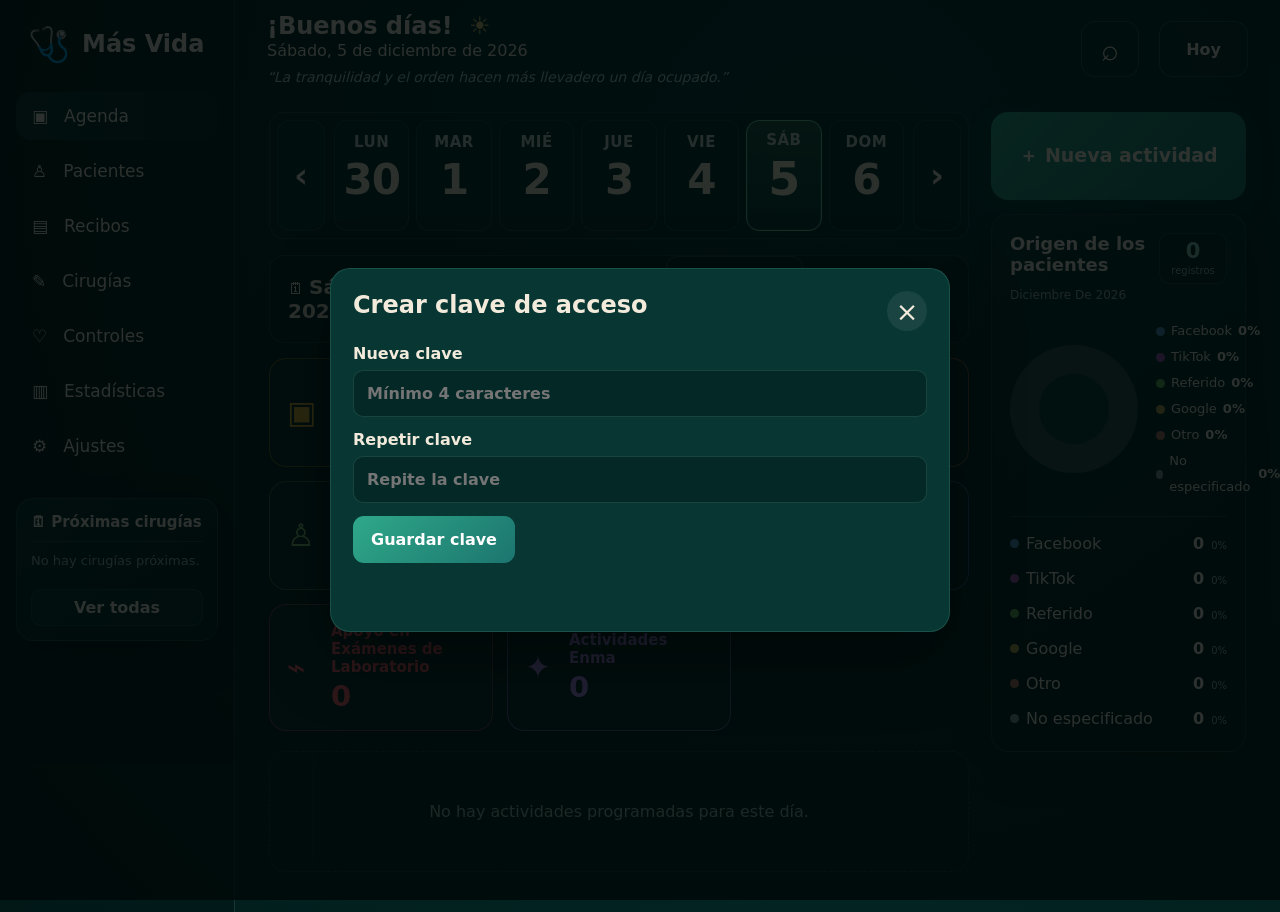
<file: index.html>
<!DOCTYPE html>
<html lang="es">
<head>
  <meta charset="UTF-8" />
  <meta name="viewport" content="width=device-width, initial-scale=1.0, viewport-fit=cover" />
  <meta name="theme-color" content="#011d1c" />
  <meta http-equiv="Cache-Control" content="no-cache, no-store, must-revalidate" />
  <meta http-equiv="Pragma" content="no-cache" />
  <meta http-equiv="Expires" content="0" />
  <title>Más Vida</title>
  <link rel="manifest" href="manifest.json" />
  <link rel="stylesheet" href="style.css?v=5.40.0" />
<style>
/* v5.25: hora escribible; AM/PM conserva su selector */
#hourSelect, #minuteSelect, #timeHour, #timeMinute{
  text-align:center;
  font:inherit;
  font-weight:700;
}
</style>
</head>
<body>
  <div class="app-shell">
    <aside class="sidebar">
      <div class="brand">
        <div class="brand-icon">🩺</div>
        <div><strong>Más Vida</strong></div>
      </div>

      <nav class="nav">
        <button class="nav-btn active" data-view="agenda">▣ <span>Agenda</span></button>
        <button class="nav-btn" data-view="pacientes">♙ <span>Pacientes</span></button>
        <button class="nav-btn" data-view="recibos">▤ <span>Recibos</span></button>
        <button class="nav-btn" data-view="cirugias">✎ <span>Cirugías</span></button>
        <button class="nav-btn" data-view="controles">♡ <span>Controles</span></button>
        <button class="nav-btn" data-view="estadisticas">▥ <span>Estadísticas</span></button>
        <button class="nav-btn" data-view="ajustes">⚙ <span>Ajustes</span></button>
      </nav>

      <div class="upcoming-panel">
        <h3>🗓 Próximas cirugías</h3>
        <div id="upcomingSurgeries"></div>
        <button id="seeAllSurgeries" class="ghost-full">Ver todas</button>
      </div>
    </aside>

    <section class="workspace">
      <header class="topbar"><div class="greeting">
          <h1 id="greetingTitle">¡Buenos días! <span class="sun-symbol">☀</span></h1>
          <div id="todayLabel" class="today-label"></div>
          <div id="dailyQuote" class="daily-quote"></div>
        </div>
        <div class="top-actions">
          <button id="searchBtn" class="icon-btn">⌕</button>
          <button id="todayBtn" class="top-btn">Hoy</button>
        </div>
      </header>

      <main>
        <section id="agendaView" class="view active-view">
          <div class="layout">
            <div class="main-column">
              <div class="week-navigation">
                <button id="prevWeek" type="button" class="week-arrow" aria-label="Semana anterior">‹</button>
                <div id="weekStrip" class="week-strip"></div>
                <button id="nextWeek" type="button" class="week-arrow" aria-label="Semana siguiente">›</button>
              </div>

              <div class="day-title">
                <div>🗓 <strong id="selectedDateTitle"></strong></div>
                <div class="day-block-actions"><button id="goDateBtn">🗓 Ir a fecha</button><button id="manageBlockedDayBtn" type="button">Bloquear día</button></div>
              </div>

              <div id="blockedDayBanner" class="blocked-day-banner hidden" role="status"></div>
              <div class="summary-row summary-six">
                <button class="summary-card consult" data-filter="consulta"><div class="summary-icon">▣</div><div><span>Consultas</span><strong id="consultCount">0</strong></div></button>
                <button class="summary-card surgery" data-filter="cirugia"><div class="summary-icon">♡</div><div><span>Cirugías</span><strong id="surgeryCount">0</strong></div></button>
                <button class="summary-card pending-surgery" data-filter="cirugia_pendiente"><div class="summary-icon">◇</div><div><span>Cirugías Pendientes</span><strong id="pendingSurgeryCount">0</strong></div></button>
                <button class="summary-card control" data-filter="control"><div class="summary-icon">♙</div><div><span>Controles</span><strong id="controlCount">0</strong></div></button>
                <button class="summary-card postcirugia" data-filter="postcirugia"><div class="summary-icon">✚</div><div><span>Post Cirugías</span><strong id="postSurgeryCount">0</strong></div></button>
                <button class="summary-card muestra" data-filter="muestra"><div class="summary-icon">◉</div><div><span>Muestra Patológica</span><strong id="pathologyCount">0</strong></div></button>
                <button class="summary-card laboratorio" data-filter="laboratorio"><div class="summary-icon">⌁</div><div><span>Apoyo en Exámenes de Laboratorio</span><strong id="labCount">0</strong></div></button>
                <button class="summary-card enma" data-filter="enma"><div class="summary-icon">✦</div><div><span>Actividades Enma</span><strong id="enmaCount">0</strong></div></button>
              </div>

              <div id="timeline" class="timeline"></div>
            </div>

            <aside class="right-column">
              <button id="addBtn" class="new-activity">＋ Nueva actividad</button>

<div class="side-card source-month-card">
                <div class="source-card-header">
                  <div>
                    <h3>Origen de los pacientes</h3>
                    <span id="sourceMonthLabel" class="source-month-label"></span>
                  </div>
                  <div class="source-month-total">
                    <strong id="sourceMonthTotal">0</strong>
                    <span>registros</span>
                  </div>
                </div>
                <div class="origin-flex">
                  <div id="sourceDonut" class="donut"></div>
                  <div id="sourceLegend" class="source-legend"></div>
                </div>
                <div id="sourceCountsList" class="source-counts-list"></div>
              </div>
            </aside>
          </div>
        </section>

        <section id="pacientesView" class="view">
          <div class="section-title">
            <h2>Pacientes</h2>
            <p>Busca pacientes guardados por nombre, DNI o teléfono.</p>
          </div>
          <input id="patientSearch" class="wide-search" placeholder="⌕ Buscar paciente..." />
          <div id="patientResults" class="list-grid"></div>
        </section>

        <section id="recibosView" class="view receipts-view">
          <div class="receipts-view-head">
            <div>
              <h2>Recibos de ingreso</h2>
              <p>Usa los mismos pacientes de la agenda. Los recibos quedan vinculados a cada paciente.</p>
            </div>
          </div>
          <iframe id="receiptsFrame" class="receipts-frame" src="recibos.html" title="Recibos de ingreso Más Vida"></iframe>
        </section>

        <section id="cirugiasView" class="view">
          <div class="section-title">
            <h2>Cirugías</h2>
            <p>Cirugías programadas y estado de pago.</p>
          </div>
          <div id="allSurgeries" class="list-grid"></div>
        </section>

        <section id="controlesView" class="view">
          <div class="section-title">
            <h2>Controles</h2>
            <p>Seguimientos postoperatorios.</p>
          </div>
          <div id="allControls" class="list-grid"></div>
        </section>

        <section id="estadisticasView" class="view">
          <div class="stats-header-row">
            <div class="section-title">
              <h2>Estadísticas</h2>
              <p>Resumen mensual de atenciones y origen de pacientes.</p>
            </div>

            <div class="stats-total-patients">
              <span>Pacientes atendidos</span>
              <strong id="statsTotalPatients">0</strong>
            </div>
          </div>

          <div class="stats-month-toolbar">
            <button id="statsPrevMonth" type="button" class="secondary-btn">‹</button>
            <div>
              <span>Mes analizado</span>
              <strong id="statsMonthLabel"></strong>
            </div>
            <button id="statsNextMonth" type="button" class="secondary-btn">›</button>
          </div>

          <div id="statsActivitySummary" class="stats-activity-summary"></div>

          <div class="stats-breakdown-title">
            <h3>Origen de pacientes por rubro</h3>
            <p>Facebook, TikTok, Referido, Google y Otros dentro de cada tipo de actividad.</p>
          </div>

          <div id="statsDetailedBreakdown" class="stats-detailed-breakdown"></div>
        </section>

        <section id="ajustesView" class="view">
          <div class="section-title">
            <h2>Ajustes y seguridad</h2>
            <p>Protege el acceso y crea copias de seguridad de los datos.</p>
          </div>

          <div class="settings-grid">
            <div class="settings-card">
              <h3>🔐 Bloqueo con clave</h3>
              <p>La clave bloquea el acceso a la agenda en este dispositivo.</p>
              <div class="settings-actions">
                <button id="setPinBtn" class="save-btn">Crear / cambiar clave</button>
                <button id="lockNowBtn" class="secondary-btn">Bloquear ahora</button>
              </div>
              <p class="settings-note">La clave no se guarda en texto visible. Se almacena una verificación criptográfica local.</p>
            </div>

            <div class="settings-card">
              <h3>💾 Copia de seguridad</h3>
              <p>Exporta pacientes, citas, cirugías y pagos a un archivo cifrado.</p>
              <div class="settings-actions">
                <button id="exportBackupBtn" class="save-btn">Crear copia cifrada</button>
              </div>
              <p class="settings-note">Para restaurarla necesitarás la misma clave utilizada al crear la copia.</p>
            </div>

            <div class="settings-card">
              <h3>♻ Restaurar copia</h3>
              <p>Recupera los datos desde una copia de seguridad de Más Vida.</p>
              <input id="backupFileInput" type="file" accept=".masvida,.json,application/json" class="file-input" />
              <button id="restoreBackupBtn" class="secondary-btn">Restaurar archivo</button>
              <p class="settings-note warning-note">La restauración reemplaza los datos actuales después de confirmar.</p>
            </div>

            <div class="settings-card">
              <h3>📱 Almacenamiento</h3>
              <p>Los datos se guardan localmente en este dispositivo. GitHub Pages aloja únicamente el código de la app.</p>
            </div>
          </div>
        </section>
      </main>
    </section>
  </div>

  <div id="modal" class="overlay hidden">
    <div class="modal-card">
      <div class="modal-header">
        <div><h2 id="modalTitle">Nueva actividad</h2><p>Completa los datos necesarios.</p></div>
        <button id="closeModal" class="close-btn">×</button>
      </div>

      <form id="appointmentForm">
        <input type="hidden" id="editId" />

        <div class="form-grid two">
          <label>Fecha
            <input type="date" id="formDate" required />
          </label>

          <label>Hora
            <div class="time-picker-selects">
              <input id="timeHour" type="text" inputmode="numeric" maxlength="2" placeholder="08" autocomplete="off">
              <span class="time-separator">:</span>
              <input id="timeMinute" type="text" inputmode="numeric" maxlength="2" placeholder="00" autocomplete="off">
              <select id="timePeriod" aria-label="AM o PM">
                <option value="AM">AM</option>
                <option value="PM">PM</option>
              </select>
            </div>
            <input type="hidden" id="time" required />
          </label>
        </div>

        <div class="form-grid two">
          <label>Tipo
            <select id="type" required>
              <option value="consulta">CONSULTA</option>
              <option value="cirugia_pendiente">CIRUGÍA PENDIENTE</option>
              <option value="cirugia">CIRUGÍA</option>
              <option value="control">CONTROL</option>
              <option value="postcirugia">POST CIRUGÍA</option>
              <option value="muestra">MUESTRA PATOLÓGICA</option>
              <option value="laboratorio">APOYO EN EXÁMENES DE LABORATORIO</option>
              <option value="enma">ACTIVIDADES ENMA</option>
            </select>
          </label>

          <label id="sourceFieldLabel">Origen
            <select id="source">
              <option value="Facebook">FACEBOOK</option>
              <option value="TikTok">TIKTOK</option>
              <option value="Referido">REFERIDO</option>
              <option value="Google">GOOGLE</option>
              <option value="Otro">OTRO</option>
              <option value="No especificado">NO ESPECIFICADO</option>
            </select>
          </label>
        </div>

        <div id="otherSourceField" class="other-source-field hidden">
          <label>Especificar otro origen
            <input id="sourceOther" placeholder="Ej. Recomendación de un paciente, volante, clínica, etc." />
          </label>
        </div>

        <div id="referredByField" class="other-source-field hidden">
          <label>¿Quién lo refirió?
            <input id="referredBy" placeholder="Ej. Paciente María López, Dr. Pérez, familiar..." />
          </label>
        </div>

        <div id="enmaFields" class="form-section enma-section hidden">
          <h3>Actividades Enma</h3>
          <p class="section-help">Agenda personal de Enma. APOYO EMOCIONAL Y ESPIRITUAL se vincula a pacientes y utiliza las mismas opciones de una consulta.</p>

          <label>Actividad
            <select id="enmaActivityType">
              <option value="llamar">LLAMAR</option>
              <option value="reunion">PROGRAMAR REUNIÓN</option>
              <option value="apoyo_emocional_espiritual">APOYO EMOCIONAL Y ESPIRITUAL</option>
              <option value="otro">OTRO</option>
            </select>
          </label>

          <div id="enmaCallFields" class="enma-detail-group">
            <div class="form-grid two">
              <label>Nombre de la persona a llamar
                <input id="enmaCallName" placeholder="Ej. Dra. Pérez" />
              </label>
              <label>Número de teléfono
                <input id="enmaCallPhone" inputmode="tel" placeholder="Ej. 987654321" />
              </label>
            </div>
            <label>Motivo de la llamada
              <textarea id="enmaCallReason" rows="3" placeholder="Escriba el motivo de la llamada..."></textarea>
            </label>
          </div>

          <div id="enmaMeetingFields" class="enma-detail-group hidden">
            <label>Reunión de qué
              <input id="enmaMeetingSubject" placeholder="Ej. Coordinación de horarios" />
            </label>
            <label>Lugar de la reunión
              <input id="enmaMeetingPlace" placeholder="Ej. Clínica Miranda, consultorio 404" />
            </label>
            <label>Motivo de la reunión
              <textarea id="enmaMeetingReason" rows="3" placeholder="Escriba el motivo de la reunión..."></textarea>
            </label>
          </div>

          <div id="enmaOtherFields" class="enma-detail-group hidden">
            <label>Especificar otra actividad
              <textarea id="enmaOtherActivity" rows="4" placeholder="Escriba la actividad que desea agendar..."></textarea>
            </label>
          </div>
        </div>

        <!-- En controles y post cirugía, esto aparece ANTES de los datos del paciente -->
        <div id="controlFields" class="form-section green-section hidden">
          <h3>Control postoperatorio</h3>

          <div class="form-grid two">
            <label>Tiempo desde la cirugía
              <input type="number" id="postOpValue" min="0" step="1" placeholder="Ej. 7" />
            </label>

            <label>Unidad
              <select id="postOpUnit">
                <option value="dias">DÍAS</option>
                <option value="meses">MESES</option>
                <option value="anios">AÑOS</option>
                <option value="personalizado">ESCRIBIR MANUALMENTE</option>
              </select>
            </label>
          </div>

          <div id="postOpCustomField" class="hidden other-detail-field">
            <label>Descripción del tiempo
              <input id="postOpCustom" placeholder="Ej. 2 meses 27 días, 1 año y 3 meses..." />
            </label>
          </div>

          <label>Motivo
            <select id="controlReason">
              <option>CONTROL</option>
              <option>RETIRO DE PUNTOS</option>
              <option>RETIRO DE DREN</option>
              <option>OTRO</option>
            </select>
          </label>

          <div id="controlReasonOtherField" class="hidden other-detail-field">
            <label>Especificar otro motivo
              <input id="controlReasonOther" placeholder="Escriba el motivo..." />
            </label>
          </div>
        </div>

        <div class="form-section blue-section patient-section">
          <h3>Datos del paciente</h3>

          <label>Paciente guardado
            <input id="patientLookup" list="patientDatalist" placeholder="Buscar por nombre o DNI..." autocomplete="off" />
            <datalist id="patientDatalist"></datalist>
          </label>

          <div class="patient-actions">
            <button type="button" id="loadPatientBtn" class="secondary-btn">Cargar paciente</button>
            <button type="button" id="clearPatientBtn" class="secondary-btn">Nuevo paciente</button>
          </div>

          <label>Nombre completo
            <input id="name" required />
          </label>

          <div class="form-grid two">
            <label>Edad
              <input type="number" id="age" min="0" max="120" />
            </label>
            <label>DNI
              <input id="dni" inputmode="numeric" />
            </label>
          </div>

          <div class="phone-section">
            <div class="phone-section-title">
              <label>Teléfonos</label>
              <button type="button" id="addPhoneBtn" class="add-phone-btn">＋ Agregar teléfono</button>
            </div>
            <div id="phonesContainer" class="phones-container"></div>
          </div>
        <div id="pathologyFields" class="form-section pathology-section hidden">
          <h3>Muestra patológica</h3>
          <p class="section-help">Registra los datos principales de la muestra y su seguimiento.</p>

          <label>Características de la muestra
            <textarea id="pathologyCharacteristics" rows="3" placeholder="Ej. Tamaño, aspecto, localización, observaciones..."></textarea>
          </label>

          <label>Tipo de muestra
            <input id="pathologyType" placeholder="Ej. Vesícula, biopsia, tejido, pólipo..." />
          </label>

          <div class="form-grid two">
            <label>Cuándo se retiró
              <input id="pathologyRemovedDate" type="date" />
            </label>
            <label>Cuándo se llevó a Patología
              <input id="pathologySentDate" type="date" />
            </label>
          </div>

          <label>Cuándo pedir los resultados de Patología
            <input id="pathologyResultRequest" placeholder="Ej. En 7 días, 22/08/2026, llamar el viernes..." />
          </label>
        </div>

        <div id="postSurgeryFields" class="form-section teal-section hidden">
          <h3>Resultados de la cirugía</h3>
          <p class="section-help">Registra los aspectos resaltantes, evolución o resultados importantes posteriores a la cirugía.</p>
          <label>Aspectos resaltantes
            <textarea id="postSurgeryResults" rows="5" placeholder="Ej. Evolución favorable, hallazgos importantes, indicaciones, observaciones..."></textarea>
          </label>
        </div>

        </div>

        <div id="consultControlPaymentFields" class="form-section gold-section">
          <h3>Pago</h3>
          <label>Estado
            <select id="simplePaymentStatus">
              <option value="pagada">PAGADA</option>
              <option value="no_pagada">GRATIS</option>
            </select>
          </label>

          <div id="simplePaymentAmountField">
            <label>Monto cobrado (S/)
              <input type="number" id="simplePaymentAmount" min="0" step="0.01" placeholder="Ej. 80.00" />
            </label>
          </div>

          <div id="consultationPaymentDetails" class="hidden">
            <div class="payment-method-header">
              <div>
                <strong>Formas de pago</strong>
                <p class="section-help">Puedes registrar hasta 2 formas de pago y el estado de cada una.</p>
              </div>
              <button type="button" id="addConsultPaymentBtn" class="add-phone-btn">＋ Agregar forma de pago</button>
            </div>
            <div id="consultPaymentMethods" class="payment-methods-container"></div>
            <label class="payment-total-label">Monto total (S/)
              <input type="number" id="consultPaymentTotal" min="0" step="0.01" readonly />
            </label>
          </div>
        </div>

        <div id="surgeryFields" class="form-section purple-section hidden">
          <h3>Datos de la cirugía</h3>

          <label>Tipo de cirugía
            <input id="surgeryName" placeholder="Ej. Colecistectomía" />
          </label>

          <div class="surgery-team-section">
            <h4>Equipo quirúrgico</h4>

            <div class="form-grid two">
              <label>Cirujano 1
                <select id="surgeon1">
                  <option value="">SELECCIONAR...</option>
                  <option value="DR. MIGUEL">DR. MIGUEL</option>
                  <option value="DR. CHRISTIAN">DR. CHRISTIAN</option>
                  <option value="DR. ISAIAS">DR. ISAIAS</option>
                  <option value="Otro">OTRO</option>
                </select>
              </label>

              <label>Cirujano 2
                <select id="surgeon2">
                  <option value="">SELECCIONAR...</option>
                  <option value="DR. MIGUEL">DR. MIGUEL</option>
                  <option value="DR. CHRISTIAN">DR. CHRISTIAN</option>
                  <option value="DR. ISAIAS">DR. ISAIAS</option>
                  <option value="Otro">OTRO</option>
                </select>
              </label>
            </div>

            <div id="surgeon1OtherField" class="hidden other-detail-field">
              <label>Especificar Cirujano 1
                <input id="surgeon1Other" placeholder="Nombre del cirujano..." />
              </label>
            </div>

            <div id="surgeon2OtherField" class="hidden other-detail-field">
              <label>Especificar Cirujano 2
                <input id="surgeon2Other" placeholder="Nombre del cirujano..." />
              </label>
            </div>

            <div class="form-grid two">
              <label>Anestesiólogo
                <select id="anesthesiologist">
                  <option value="">SELECCIONAR...</option>
                  <option value="DR. MILLÁN">DR. MILLÁN</option>
                  <option value="DRA. JUAREZ">DRA. JUAREZ</option>
                  <option value="DR. BALTAZAR">DR. BALTAZAR</option>
                  <option value="DRA. PAULA GUTIERREZ">DRA. PAULA GUTIERREZ</option>
                  <option value="Otro">OTRO</option>
                </select>
              </label>

              <label>Instrumentista
                <select id="instrumentist">
                  <option value="">SELECCIONAR...</option>
                  <option value="MARCO A.">MARCO A.</option>
                  <option value="LIC. CECILIA">LIC. CECILIA</option>
                  <option value="LIC. CAROLINA">LIC. CAROLINA</option>
                  <option value="Otro">OTRO</option>
                </select>
              </label>
            </div>

            <div id="anesthesiologistOtherField" class="hidden other-detail-field">
              <label>Especificar anestesiólogo
                <input id="anesthesiologistOther" placeholder="Nombre del anestesiólogo..." />
              </label>
            </div>

            <div id="instrumentistOtherField" class="hidden other-detail-field">
              <label>Especificar instrumentista
                <input id="instrumentistOther" placeholder="Nombre del instrumentista..." />
              </label>
            </div>
          </div>

          <div class="surgery-payment-section">
            <h4>Cobranza</h4>

            <label>Tipo de cobranza
              <select id="surgeryChargeType">
                <option value="normal">PAQUETE COMPLETO</option>
                <option value="honorarios">SOLO HONORARIOS</option>
                <option value="todo">TODO INCLUIDO</option>
              </select>
            </label>

            <div class="form-grid two">
              <label>Monto a cobrar (S/)
                <input type="number" id="surgeryAmount" min="0" step="0.01" />
              </label>

              <label>Pago recibido hasta ahora (S/)
                <input type="number" id="surgeryPaid" min="0" step="0.01" />
              </label>
            </div>

            <label>Estado de pago
              <select id="surgeryPaymentStatus">
                <option value="pendiente">PENDIENTE</option>
                <option value="a_cuenta">A CUENTA</option>
                <option value="pagado_completo">PAGADO COMPLETO</option>
              </select>
            </label>

            <div class="payment-summary" id="paymentSummary"></div>
          </div>
        </div>

        <label>Notas
          <textarea id="notes" rows="3"></textarea>
        </label>

        <div id="saveFeedback" class="save-feedback"></div>
        <div class="modal-actions">
          <button type="button" id="deleteBtn" class="danger-btn hidden">Eliminar</button>
          <button type="button" id="saveActivityBtn" class="save-btn">Guardar actividad</button>
        </div>
      </form>
    </div>
  </div>

  <div id="paymentOverlay" class="overlay hidden">
    <div class="date-modal">
      <div class="modal-header"><h2>Registrar pago</h2><button id="closePayment" class="close-btn">×</button></div>
      <input type="hidden" id="paymentAppointmentId" />
      <label>Monto recibido (S/)<input id="paymentAddAmount" type="number" min="0" step="0.01" class="wide-search" /></label>
      <button id="addPaymentConfirm" class="save-btn">Agregar pago</button>
    </div>
  </div>

  <div id="searchOverlay" class="overlay hidden">
    <div class="search-modal">
      <div class="modal-header"><h2>Buscar</h2><button id="closeSearch" class="close-btn">×</button></div>
      <input id="globalSearch" class="wide-search" placeholder="Nombre, DNI, teléfono o cirugía..." />
      <div id="globalResults" class="list-grid"></div>
    </div>
  </div>

  <div id="dateOverlay" class="overlay hidden">
    <div class="date-modal">
      <div class="modal-header"><h2>Ir a fecha</h2><button id="closeDate" class="close-btn">×</button></div>
      <input id="jumpDateInput" type="date" class="wide-search" />
      <button id="jumpDateConfirm" class="save-btn">Ir a esta fecha</button>
    </div>
  </div>


  <div id="lockOverlay" class="lock-screen hidden">
    <div class="lock-card">
      <div class="lock-logo">🩺</div>
      <h1>Más Vida</h1>
      <p id="lockMessage">Ingresa tu clave para acceder.</p>
      <input id="unlockPin" type="password" inputmode="numeric" autocomplete="current-password" maxlength="12" placeholder="Clave" />
      <button id="unlockBtn" class="save-btn">Desbloquear</button>
      <p id="unlockError" class="unlock-error"></p>
    </div>
  </div>

  <div id="pinOverlay" class="overlay hidden">
    <div class="date-modal">
      <div class="modal-header"><h2 id="pinModalTitle">Crear clave</h2><button id="closePin" class="close-btn">×</button></div>
      <label>Nueva clave
        <input id="newPin" type="password" inputmode="numeric" maxlength="12" class="wide-search" placeholder="Mínimo 4 caracteres" />
      </label>
      <label>Repetir clave
        <input id="confirmPin" type="password" inputmode="numeric" maxlength="12" class="wide-search" placeholder="Repite la clave" />
      </label>
      <button id="savePinBtn" class="save-btn">Guardar clave</button>
      <p id="pinError" class="unlock-error"></p>
    </div>
  </div>

  <div id="patientEditOverlay" class="overlay hidden">
    <div class="modal-card">
      <div class="modal-header"><h2>Editar datos del paciente</h2><button type="button" id="closePatientEdit" class="close-btn">×</button></div>
      <form id="patientEditForm">
        <input type="hidden" id="patientEditId" />
        <label>Nombre completo<input id="patientEditName" required /></label>
        <div class="form-grid two">
          <label>Edad<input id="patientEditAge" type="number" min="0" max="120" /></label>
          <label>DNI<input id="patientEditDni" inputmode="numeric" /></label>
        </div>
        <div id="patientEditPhones"></div>
        <button type="button" id="patientEditAddPhone" class="secondary-btn">＋ Agregar teléfono</button>
        <p>Los datos actualizados estarán disponibles en el autocompletado. Se conservarán las citas, fechas de cirugía y recibos.</p>
        <div class="modal-actions"><button type="submit" class="save-btn">Guardar datos del paciente</button></div>
      </form>
    </div>
  </div>
  <div id="blockedDayOverlay" class="overlay hidden">
    <div class="date-modal">
      <div class="modal-header"><h2>Disponibilidad del día</h2><button id="closeBlockedDay" type="button" class="close-btn">×</button></div>
      <form id="blockedDayForm">
        <p id="blockedDayDateLabel"></p>
        <input id="blockedDayDate" type="hidden" />
        <label>Motivo del bloqueo<textarea id="blockedDayReason" rows="3" required maxlength="500" placeholder="Ej. Agenda copada, viaje del doctor, feriado…"></textarea></label>
        <p id="blockedDayExistingInfo"></p>
        <div class="modal-actions"><button id="unblockDayBtn" type="button" class="secondary-btn hidden">Desbloquear día</button><button type="submit" class="save-btn">Guardar bloqueo</button></div>
      </form>
    </div>
  </div>
  <script src="app.js?v=5.40.0"></script>
</body>
</html>
</file>
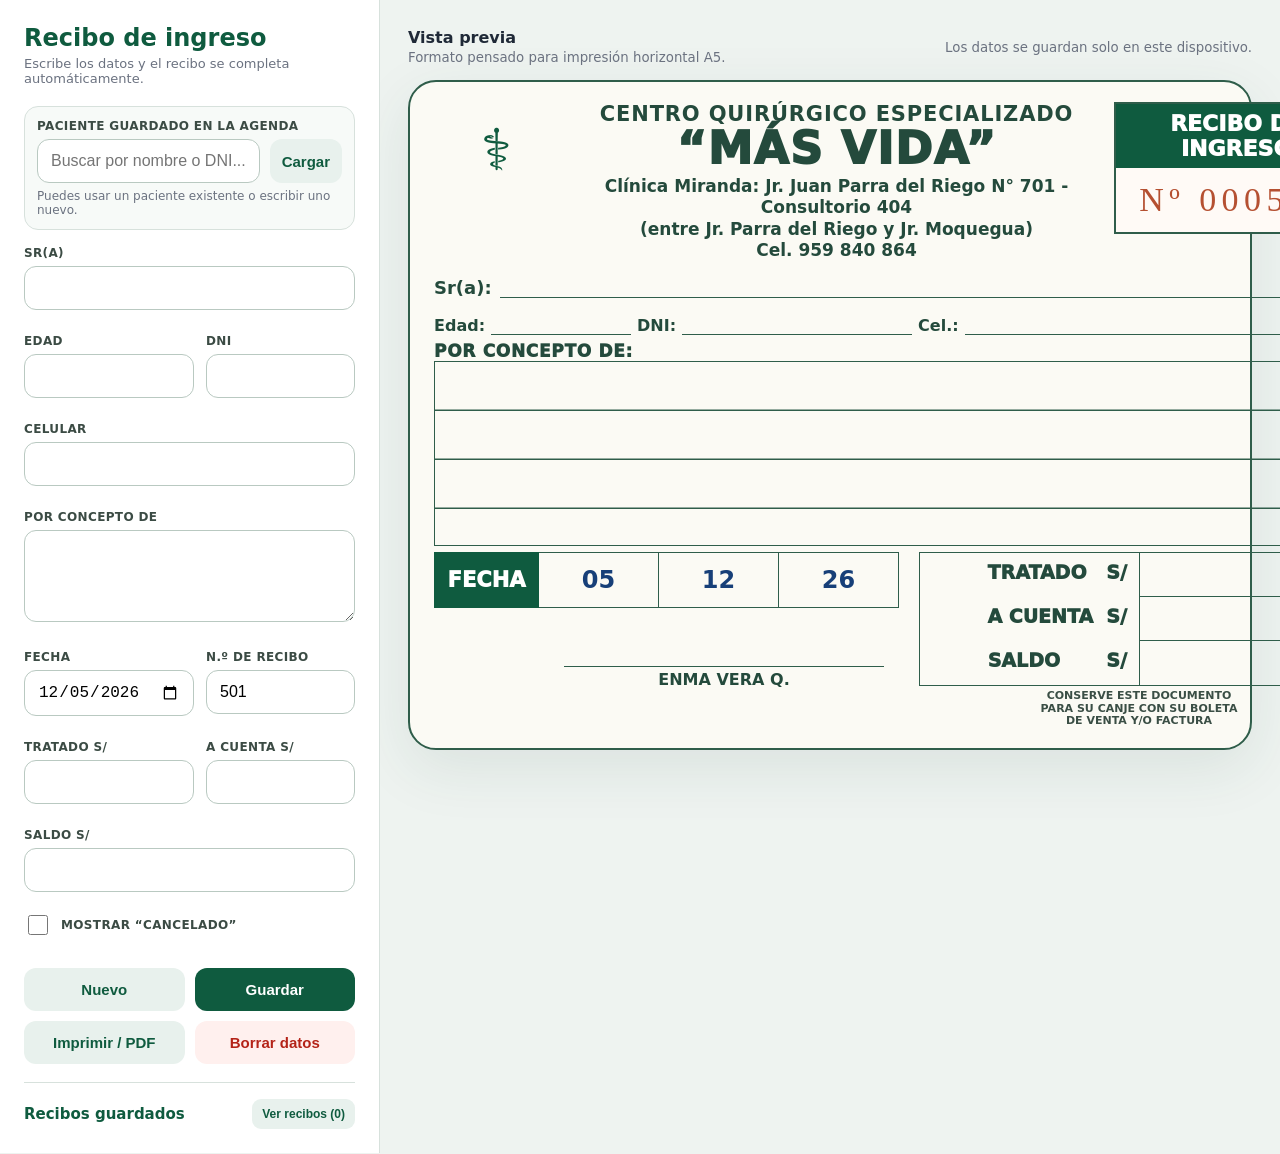
<file: recibos.html>
<!doctype html>
<html lang="es">
<head>
  <meta charset="utf-8" />
  <meta name="viewport" content="width=device-width, initial-scale=1" />
  <title>Más Vida · Recibos de Ingreso</title>
  <link rel="manifest" href="manifest.json" />
  <meta name="theme-color" content="#0f5b3f" />
  <style>
    :root{--green:#0f5b3f;--green2:#1f7a57;--ink:#1f2937;--muted:#6b7280;--paper:#fbfaf4;--line:#2f5d4a;--bg:#eef3f0;--danger:#b42318}
    *{box-sizing:border-box} body{margin:0;font-family:Inter,system-ui,-apple-system,Segoe UI,Roboto,Arial,sans-serif;background:var(--bg);color:var(--ink)}
    .app{min-height:100vh;display:grid;grid-template-columns:380px 1fr}
    .sidebar{padding:24px;background:#fff;border-right:1px solid #d7e1dc;overflow:auto}
    h1{margin:0 0 4px;font-size:24px;color:var(--green)} .sub{font-size:13px;color:var(--muted);margin-bottom:20px}
    .grid{display:grid;grid-template-columns:1fr 1fr;gap:12px}.field{margin:0 0 12px}.field.full{grid-column:1/-1}
    label{display:block;font-size:12px;font-weight:800;letter-spacing:.03em;color:#3b4b44;margin-bottom:6px;text-transform:uppercase}
    input,textarea,select{width:100%;border:1.5px solid #b9c9c1;border-radius:12px;padding:12px 13px;font-size:16px;background:#fff;outline:none;transition:.15s}
    input:focus,textarea:focus,select:focus{border-color:var(--green2);box-shadow:0 0 0 3px #1f7a5722} textarea{min-height:92px;resize:vertical}
    .money{font-variant-numeric:tabular-nums}.row{display:flex;gap:10px;align-items:center}.switch{display:flex;align-items:center;gap:10px;margin:8px 0 16px;font-weight:700}.switch input{width:20px;height:20px}
    .actions{display:grid;grid-template-columns:1fr 1fr;gap:10px;position:sticky;bottom:0;padding-top:14px;background:linear-gradient(transparent,#fff 22%)}
    button{border:0;border-radius:12px;padding:13px 14px;font-size:15px;font-weight:800;cursor:pointer}.primary{background:var(--green);color:#fff}.secondary{background:#e8f1ed;color:var(--green)}.danger{background:#fff0ee;color:var(--danger)}
    .main{padding:28px;overflow:auto}.toolbar{max-width:1040px;margin:0 auto 14px;display:flex;justify-content:space-between;gap:12px;align-items:center}.toolbar small{color:var(--muted)}
    .receipt-wrap{max-width:1040px;margin:auto}.receipt{background:var(--paper);border:2px solid var(--line);border-radius:28px;padding:20px 24px 18px;box-shadow:0 18px 60px #214f3b18;aspect-ratio:auto;min-height:650px;display:grid;grid-template-rows:auto auto auto minmax(185px,1fr) auto;gap:6px;color:#244a3c}
    .header{display:grid;grid-template-columns:125px 1fr 245px;align-items:start;gap:12px}.logo{height:95px;display:grid;place-items:center;font-size:58px;color:var(--green)}
    .brand{text-align:center}.brand .top{font-weight:900;letter-spacing:.04em;font-size:21px}.brand .name{font-size:45px;line-height:1;font-weight:950;letter-spacing:.03em}.brand .addr{font-weight:700;font-size:17px;line-height:1.25;margin-top:5px}
    .num-box{border:2px solid var(--line);align-self:start}.num-title{background:var(--green);color:#fff;padding:7px;text-align:center;font-size:22px;font-weight:950}.num{padding:13px 12px;color:#b55031;font-family:Georgia,serif;font-size:34px;letter-spacing:.16em;text-align:center;background:#fffaf6}
    .line-row{display:grid;grid-template-columns:auto 1fr;align-items:end;gap:8px;font-weight:800;font-size:18px}.under{border-bottom:1.5px solid var(--line);min-height:31px;padding:0 6px 3px;color:#233d68;font-size:20px;font-weight:600}.triple{display:grid;grid-template-columns:auto 140px auto 230px auto 1fr;align-items:end;gap:6px;font-weight:800;font-size:16px}.concept-title{font-size:17px;font-weight:950;letter-spacing:.04em}.concept-box{border:1.5px solid var(--line);min-height:185px;position:relative}.concept-lines{position:absolute;inset:0;background:repeating-linear-gradient(to bottom,transparent 0,transparent 47px,var(--line) 48px,var(--line) 49px)}.concept-text{position:relative;padding:13px 18px;color:#233d68;font-size:21px;white-space:pre-wrap;line-height:48px}.cancelled{position:absolute;inset:0;display:grid;place-items:center;pointer-events:none}.cancelled[hidden]{display:none!important}.cancelled span{font-size:42px;color:#314a85;font-family:cursive;transform:rotate(-20deg);border-bottom:3px solid #314a85;padding:0 26px 4px;opacity:.95}
    .footer{display:grid;grid-template-columns:1fr 440px;gap:20px;align-items:start;padding-bottom:2px}.date-sign{display:grid;grid-template-columns:1fr;gap:58px;padding-top:0}.date-row{display:grid;grid-template-columns:105px repeat(3,120px);align-items:stretch}.date-label{background:var(--green);color:white;font-weight:950;font-size:21px;display:grid;place-items:center}.date-cell{border:1.5px solid var(--line);border-left:0;display:grid;place-items:center;color:#233d68;font-size:24px;min-height:56px}.signature{text-align:center;width:320px;margin-left:130px;border-top:1.5px solid var(--line);padding-top:3px;font-weight:800}.pay-grid{display:grid;grid-template-columns:1fr 1fr;border:1.5px solid var(--line)}.pay-labels{display:grid;grid-template-rows:repeat(3,1fr);font-weight:950;font-size:19px}.pay-labels div{padding:8px 12px;text-align:right}.pay-values{display:grid;grid-template-rows:repeat(3,1fr)}.pay-values div{border-left:1.5px solid var(--line);border-bottom:1.5px solid var(--line);padding:8px 12px;color:#233d68;font-size:21px;min-height:44px}.pay-values div:last-child{border-bottom:0}.keep{font-size:11px;font-weight:800;text-align:center;margin-top:4px;color:#3a4e45;line-height:1.15}
    .history{margin-top:18px;border-top:1px solid #d7e1dc;padding-top:16px}.history-head{display:flex;align-items:center;justify-content:space-between;gap:10px}.history h2{font-size:15px;margin:0;color:var(--green)}.history-toggle{padding:8px 10px;font-size:12px;border-radius:9px}.history-panel{margin-top:10px}.history-panel[hidden]{display:none!important}.history-search{margin-bottom:8px;padding:9px 10px;font-size:14px}.history-list{max-height:270px;overflow:auto;border:1px solid #edf1ef;border-radius:10px;padding:0 9px;background:#fbfdfc}.hist-item{display:flex;justify-content:space-between;gap:10px;padding:9px 0;border-bottom:1px solid #edf1ef;font-size:13px}.hist-item:last-child{border-bottom:0}.hist-item button{padding:5px 8px;font-size:11px;border-radius:8px}.empty{font-size:12px;color:var(--muted);padding:8px 0}

    /* v1.14: valores rellenados más legibles también en la vista previa */
    .under{color:#173f78;font-size:23px;font-weight:800}
    .concept-text{color:#173f78;font-size:24px;font-weight:800}
    .pay-values div{color:#173f78;font-size:23px;font-weight:800}
    .date-cell{color:#173f78;font-weight:800}
    .cancelled span{font-size:50px;color:#1676a8;border-bottom-color:#1676a8;font-family:Arial,sans-serif;font-weight:900;transform:rotate(-16deg)}
    @media(max-width:1000px){.app{grid-template-columns:1fr}.sidebar{border-right:0;border-bottom:1px solid #d7e1dc}.receipt{min-width:900px}.main{overflow:auto}.toolbar{min-width:900px}.header{grid-template-columns:95px 1fr 215px}.brand .name{font-size:37px}}
    @media print{
      @page{size:A5 landscape;margin:4mm}
      html,body{margin:0!important;padding:0!important;background:#fff!important;overflow:visible!important}
      .sidebar,.toolbar{display:none!important}
      .app,.main{display:block!important;margin:0!important;padding:0!important;width:auto!important;height:auto!important;overflow:visible!important}
      .receipt-wrap{position:relative!important;width:202mm!important;height:140mm!important;max-width:none!important;margin:0!important;padding:0!important;overflow:visible!important}

      /* Recibo más angosto, sin comprimir la altura útil */
      .receipt{position:absolute!important;left:1mm!important;top:1mm!important;width:200mm!important;height:138mm!important;min-height:0!important;margin:0!important;padding:0!important;border:.45mm solid var(--line)!important;border-radius:4mm!important;box-shadow:none!important;display:block!important;overflow:hidden!important;page-break-inside:avoid!important;break-inside:avoid!important}

      .header{position:absolute!important;left:6mm!important;right:6mm!important;top:4mm!important;height:31mm!important;display:grid!important;grid-template-columns:12mm 1fr 45mm!important;gap:2mm!important;align-items:start!important}
      .logo{height:28mm!important;font-size:12mm!important;align-items:center!important}
      .brand .top{font-size:5.2mm!important;line-height:1.04!important;white-space:nowrap!important}
      .brand .name{font-size:9.5mm!important;line-height:.95!important}
      .brand .addr{font-size:4.25mm!important;line-height:1.08!important;margin-top:.7mm!important}
      .num-box{height:28mm!important;overflow:hidden!important}
      .num-title{font-size:4.3mm!important;line-height:1!important;padding:1.35mm .5mm!important;white-space:nowrap!important}
      .num{font-size:7mm!important;line-height:1.1!important;padding:2mm .4mm!important;white-space:nowrap!important;letter-spacing:.12em!important}

      /* Datos a rellenar: más grandes y uniformes */
      .line-row{position:absolute!important;left:6mm!important;right:6mm!important;top:38mm!important;height:9mm!important;display:grid!important;grid-template-columns:auto 1fr!important;align-items:end!important;gap:1.5mm!important;font-size:5.3mm!important}
      .under{min-height:7mm!important;font-size:5.5mm!important;padding:0 1.4mm .35mm!important;font-weight:600!important}
      .triple{position:absolute!important;left:6mm!important;right:6mm!important;top:48mm!important;height:9mm!important;display:grid!important;grid-template-columns:auto 22mm auto 32mm auto 1fr!important;align-items:end!important;gap:.8mm!important;font-size:5.1mm!important}
      .triple .under{font-size:5.3mm!important}

      .receipt>div:nth-of-type(4){position:absolute!important;left:6mm!important;right:6mm!important;top:58mm!important;height:31mm!important}
      .concept-title{font-size:5.2mm!important;line-height:6mm!important;height:6mm!important}
      .concept-box{height:25mm!important;min-height:25mm!important}
      .concept-lines{background:none!important}
      .concept-text{padding:3mm 7mm!important;font-size:5.7mm!important;line-height:8mm!important}
      .cancelled span{font-size:7mm!important;border-bottom-width:.5mm!important;padding:0 4mm .8mm!important}

      .footer{position:absolute!important;left:6mm!important;right:6mm!important;top:94mm!important;height:39mm!important;display:grid!important;grid-template-columns:105mm 70mm!important;gap:13mm!important;align-items:start!important;padding:0!important}
      .date-sign{position:relative!important;height:39mm!important;display:block!important;padding:0!important}
      .date-row{position:absolute!important;left:0!important;top:0!important;display:grid!important;grid-template-columns:24mm repeat(3,18mm)!important;width:78mm!important;height:9mm!important}
      .date-label{font-size:5.1mm!important}
      .date-cell{font-size:5.2mm!important;min-height:9mm!important;height:9mm!important}
      .signature{position:absolute!important;left:3mm!important;top:28mm!important;width:72mm!important;margin:0!important;padding-top:.7mm!important;font-size:4.8mm!important}

      /* Montos con columnas separadas para evitar superposición */
      .pay-grid{width:70mm!important;height:29mm!important;display:grid!important;grid-template-columns:42mm 28mm!important}
      .pay-labels{font-size:4.8mm!important;line-height:1!important}
      .pay-labels div{padding:1.5mm 1.5mm!important;white-space:nowrap!important;display:flex!important;align-items:center!important;justify-content:flex-end!important}
      .pay-values div{padding:1.05mm 1.2mm!important;font-size:5.2mm!important;line-height:1!important;min-height:9.65mm!important;height:9.65mm!important;white-space:nowrap!important;overflow:visible!important;display:flex!important;align-items:center!important}
      .keep{font-size:2.7mm!important;margin-top:1mm!important;line-height:1.08!important;white-space:normal!important;width:70mm!important}

      /* v1.12: aprovechar el ancho útil y desplazar el encabezado a la izquierda */
      .header{left:1.5mm!important;right:11mm!important;grid-template-columns:12mm 1fr 45mm!important}
      .brand{position:relative!important;left:-4mm!important}
      .num-box{position:relative!important;left:-4mm!important}

      /* El bloque de montos queda pegado al borde derecho útil, sin franja vacía */
      .footer{display:block!important;left:6mm!important;right:6mm!important}
      .date-sign{position:absolute!important;left:0!important;top:0!important;width:105mm!important}
      .footer>div:last-child{position:absolute!important;right:0!important;top:0!important;width:70mm!important}

      /* v1.13: zona central equilibrada y visualmente coherente */
      .line-row{
        left:7mm!important;right:7mm!important;top:38mm!important;height:9mm!important;
        grid-template-columns:17mm 1fr!important;gap:2mm!important;
      }
      .line-row>span{display:flex!important;align-items:flex-end!important;height:7mm!important}
      .line-row .under{padding-left:2mm!important}

      .triple{
        left:7mm!important;right:7mm!important;top:48mm!important;height:9mm!important;
        grid-template-columns:15mm minmax(25mm,1fr) 14mm minmax(34mm,1.15fr) 14mm minmax(42mm,1.35fr)!important;
        column-gap:2mm!important;
      }
      .triple>span{display:flex!important;align-items:flex-end!important;height:7mm!important;white-space:nowrap!important}
      .triple .under{padding-left:2mm!important;width:auto!important}

      .receipt>div:nth-of-type(4){left:7mm!important;right:7mm!important;top:58mm!important}
      .concept-title{padding-left:0!important}
      .concept-text{padding:3.2mm 8mm!important;font-size:5.8mm!important}
      .pay-grid{width:70mm!important}
      .keep{width:70mm!important}

      /* v1.14: datos rellenados más grandes, azules y en negrita */
      .line-row .under{font-size:6.4mm!important;font-weight:800!important;color:#173f78!important;line-height:1!important;}
      .triple .under{font-size:6.1mm!important;font-weight:800!important;color:#173f78!important;line-height:1!important;}
      .concept-text{font-size:6.5mm!important;font-weight:800!important;color:#173f78!important;line-height:8mm!important;}
      .pay-values div{font-size:6.1mm!important;font-weight:800!important;color:#173f78!important;}
      .date-cell{font-size:5.4mm!important;font-weight:800!important;color:#173f78!important;}
      .cancelled span{font-size:10mm!important;font-weight:900!important;color:#1676a8!important;border-bottom-color:#1676a8!important;border-bottom-width:.8mm!important;font-family:Arial,sans-serif!important;letter-spacing:.02em!important;transform:rotate(-16deg)!important;opacity:.92!important;}
    }

    /* Integración con la agenda: selector de pacientes compartidos */
    .patient-tools{margin:0 0 16px;padding:12px;border:1px solid #d7e1dc;border-radius:14px;background:#f7faf8}
    .patient-tools .row{align-items:stretch}
    .patient-tools button{padding:10px 12px;white-space:nowrap}
    .patient-status{font-size:12px;color:var(--muted);margin-top:6px;min-height:16px}
    .linked-patient{color:var(--green);font-weight:800}
    @media print{.patient-tools{display:none!important}}
  </style>
</head>
<body>
<div class="app">
  <aside class="sidebar">
    <h1>Recibo de ingreso</h1>
    <div class="sub">Escribe los datos y el recibo se completa automáticamente.</div>
    <div class="patient-tools">
      <label>Paciente guardado en la agenda</label>
      <div class="row">
        <input id="receiptPatientLookup" list="receiptPatientDatalist" placeholder="Buscar por nombre o DNI..." autocomplete="off" />
        <datalist id="receiptPatientDatalist"></datalist>
        <button class="secondary" id="receiptLoadPatientBtn" type="button">Cargar</button>
      </div>
      <div id="receiptPatientStatus" class="patient-status">Puedes usar un paciente existente o escribir uno nuevo.</div>
    </div>
    <div class="grid">
      <div class="field full"><label>Sr(a)</label><input id="name" autocomplete="off" /></div>
      <div class="field"><label>Edad</label><input id="age" inputmode="numeric" /></div>
      <div class="field"><label>DNI</label><input id="dni" inputmode="numeric" /></div>
      <div class="field full"><label>Celular</label><input id="phone" inputmode="tel" /></div>
      <div class="field full"><label>Por concepto de</label><textarea id="concept"></textarea></div>
      <div class="field"><label>Fecha</label><input id="date" type="date" /></div>
      <div class="field"><label>N.º de recibo</label><input id="number" inputmode="numeric" /></div>
      <div class="field"><label>Tratado S/</label><input id="treated" class="money" inputmode="decimal" /></div>
      <div class="field"><label>A cuenta S/</label><input id="account" class="money" inputmode="decimal" /></div>
      <div class="field full"><label>Saldo S/</label><input id="balance" class="money" inputmode="decimal" /></div>
    </div>
    <label class="switch"><input id="cancelled" type="checkbox" /> Mostrar “CANCELADO”</label>
    <div class="actions">
      <button class="secondary" id="newBtn">Nuevo</button>
      <button class="primary" id="saveBtn">Guardar</button>
      <button class="secondary" id="printBtn">Imprimir / PDF</button>
      <button class="danger" id="clearBtn">Borrar datos</button>
    </div>
    <div class="history">
      <div class="history-head"><h2>Recibos guardados</h2><button class="secondary history-toggle" id="historyToggle" type="button">Ver recibos</button></div>
      <div class="history-panel" id="historyPanel" hidden>
        <input class="history-search" id="historySearch" placeholder="Buscar por paciente, DNI o N.º de recibo..." autocomplete="off" />
        <div class="history-list" id="history"></div>
      </div>
    </div>
  </aside>
  <main class="main">
    <div class="toolbar"><div><strong>Vista previa</strong><br><small>Formato pensado para impresión horizontal A5.</small></div><small>Los datos se guardan solo en este dispositivo.</small></div>
    <div class="receipt-wrap">
      <section class="receipt" id="receipt">
        <div class="header">
          <div class="logo">⚕</div>
          <div class="brand">
            <div class="top">CENTRO QUIRÚRGICO ESPECIALIZADO</div>
            <div class="name">“MÁS VIDA”</div>
            <div class="addr">Clínica Miranda: Jr. Juan Parra del Riego N° 701 - Consultorio 404<br>(entre Jr. Parra del Riego y Jr. Moquegua)<br>Cel. 959 840 864</div>
          </div>
          <div class="num-box"><div class="num-title">RECIBO DE INGRESO</div><div class="num">Nº <span data-out="number">000501</span></div></div>
        </div>
        <div class="line-row"><span>Sr(a):</span><div class="under" data-out="name"></div></div>
        <div class="triple"><span>Edad:</span><div class="under" data-out="age"></div><span>DNI:</span><div class="under" data-out="dni"></div><span>Cel.:</span><div class="under" data-out="phone"></div></div>
        <div><div class="concept-title">POR CONCEPTO DE:</div><div class="concept-box"><div class="concept-lines"></div><div class="concept-text" data-out="concept"></div><div class="cancelled" id="cancelMark" hidden><span>CANCELADO</span></div></div></div>
        <div class="footer">
          <div class="date-sign"><div class="date-row"><div class="date-label">FECHA</div><div class="date-cell" data-out="day"></div><div class="date-cell" data-out="month"></div><div class="date-cell" data-out="year"></div></div><div class="signature">ENMA VERA Q.</div></div>
          <div><div class="pay-grid"><div class="pay-labels"><div>TRATADO&nbsp;&nbsp; S/</div><div>A CUENTA&nbsp; S/</div><div>SALDO&nbsp;&nbsp;&nbsp;&nbsp;&nbsp;&nbsp; S/</div></div><div class="pay-values"><div data-out="treated"></div><div data-out="account"></div><div data-out="balance"></div></div></div><div class="keep">CONSERVE ESTE DOCUMENTO<br>PARA SU CANJE CON SU BOLETA<br>DE VENTA Y/O FACTURA</div></div>
        </div>
      </section>
    </div>
  </main>
</div>
<script>
const ids=['name','age','dni','phone','concept','date','number','treated','account','balance','cancelled'];
const PATIENT_STORE='masVidaPatients';
const RECEIPT_STORE='mv_receipts';
const $=id=>document.getElementById(id);
const today=()=>new Date().toISOString().slice(0,10);
let currentPatientId='';

function newLocalId(){
  if(window.crypto && typeof window.crypto.randomUUID==='function')return window.crypto.randomUUID();
  return 'mv-'+Date.now()+'-'+Math.random().toString(36).slice(2,10);
}
function esc(v){return String(v??'').replace(/[&<>"']/g,c=>({"&":"&amp;","<":"&lt;",">":"&gt;",'"':'&quot;',"'":'&#039;'}[c]))}
function getPatients(){try{return JSON.parse(localStorage.getItem(PATIENT_STORE)||'[]')}catch{return []}}
function setPatients(v){localStorage.setItem(PATIENT_STORE,JSON.stringify(v))}
function normalizePhones(rawPhones,legacyPhone){
  if(Array.isArray(rawPhones)&&rawPhones.length)return rawPhones.map(p=>({owner:(p.owner||'Paciente').trim(),number:(p.number||'').trim()})).filter(p=>p.number);
  return legacyPhone&&String(legacyPhone).trim()?[{owner:'Paciente',number:String(legacyPhone).trim()}]:[];
}
function primaryPhone(p){const list=normalizePhones(p?.phones,p?.phone);return list[0]?.number||p?.phone||''}
function refreshPatientLookup(){
  const list=getPatients();
  $('receiptPatientDatalist').innerHTML=list.map(p=>`<option value="${esc(p.name)} — ${esc(p.dni||'sin DNI')}"></option>`).join('');
}
function findPatientFromLookup(){
  const val=$('receiptPatientLookup').value.trim().toLowerCase();
  if(!val)return null;
  return getPatients().find(p=>{
    const name=(p.name||'').toLowerCase(),dni=(p.dni||'').toLowerCase();
    return val===`${name} — ${dni||'sin dni'}` || (dni&&val.includes(dni)) || (name&&val.startsWith(name));
  })||null;
}
function loadPatient(p){
  if(!p)return false;
  currentPatientId=p.id||'';
  $('name').value=p.name||'';$('age').value=p.age||'';$('dni').value=p.dni||'';$('phone').value=primaryPhone(p);
  $('receiptPatientLookup').value=`${p.name||''} — ${p.dni||'sin DNI'}`;
  $('receiptPatientStatus').innerHTML=`<span class="linked-patient">Paciente vinculado:</span> ${esc(p.name||'')}`;
  update();return true;
}
function loadPatientById(id){return loadPatient(getPatients().find(p=>p.id===id))}
function syncPatientFromReceipt(){
  const name=$('name').value.trim(),dni=$('dni').value.trim(),age=$('age').value.trim(),phone=$('phone').value.trim();
  if(!name)return null;
  const list=getPatients();
  let p=list.find(x=>(currentPatientId&&x.id===currentPatientId)||(dni&&x.dni===dni)||((x.name||'').toLowerCase()===name.toLowerCase()));
  if(!p){p={id:newLocalId(),name,age,dni,phone,phones:phone?[{owner:'Paciente',number:phone}]:[]};list.push(p)}
  else{
    p.name=name;p.age=age;p.dni=dni||p.dni||'';p.phone=phone;
    const phones=normalizePhones(p.phones,p.phone);
    if(phone){
      const idx=phones.findIndex(x=>(x.owner||'').toLowerCase()==='paciente');
      if(idx>=0)phones[idx].number=phone;else phones.unshift({owner:'Paciente',number:phone});
    }
    p.phones=phones;
  }
  currentPatientId=p.id;setPatients(list);refreshPatientLookup();
  $('receiptPatientLookup').value=`${p.name} — ${p.dni||'sin DNI'}`;
  $('receiptPatientStatus').innerHTML=`<span class="linked-patient">Paciente vinculado:</span> ${esc(p.name)}`;
  return p;
}
function fmtNum(n){const s=String(n||'').replace(/\D/g,'');return s?String(parseInt(s,10)).padStart(6,'0'):'000000'}
function fmtMoney(v){if(v==='')return '';let n=Number(String(v).replace(',','.'));return Number.isFinite(n)?n.toFixed(2):v}
function update(){
  document.querySelectorAll('[data-out]').forEach(el=>{const k=el.dataset.out;if(ids.includes(k))el.textContent=$(k).value||''});
  document.querySelector('[data-out="number"]').textContent=fmtNum($('number').value);
  ['treated','account','balance'].forEach(k=>document.querySelector(`[data-out="${k}"]`).textContent=fmtMoney($(k).value));
  const d=$('date').value?new Date($('date').value+'T12:00:00'):null;
  document.querySelector('[data-out="day"]').textContent=d?String(d.getDate()).padStart(2,'0'):'';
  document.querySelector('[data-out="month"]').textContent=d?String(d.getMonth()+1).padStart(2,'0'):'';
  document.querySelector('[data-out="year"]').textContent=d?String(d.getFullYear()).slice(-2):'';
  $('cancelMark').hidden=!$('cancelled').checked;
}
function autoBalance(){const t=parseFloat($('treated').value.replace(',','.'))||0;const a=parseFloat($('account').value.replace(',','.'))||0;if($('treated').value||$('account').value)$('balance').value=(t-a).toFixed(2);update()}
ids.forEach(id=>$(id).addEventListener(id==='cancelled'?'change':'input',()=>{if(id==='treated'||id==='account')autoBalance();else update()}));
function nextNumber(){const arr=JSON.parse(localStorage.getItem(RECEIPT_STORE)||'[]');const last=arr.reduce((m,r)=>Math.max(m,Number(r.number)||0),500);return last+1}
function blank(){
  currentPatientId='';ids.forEach(id=>{if(id==='cancelled')$(id).checked=false;else $(id).value=''});
  $('receiptPatientLookup').value='';$('receiptPatientStatus').textContent='Puedes usar un paciente existente o escribir uno nuevo.';
  $('date').value=today();$('number').value=nextNumber();update();$('name').focus();
}
function save(){
  const data={};ids.forEach(id=>data[id]=id==='cancelled'?$(id).checked:$(id).value);
  if(!data.name&&!data.concept){alert('Escribe al menos el nombre o el concepto antes de guardar.');return}
  const patient=syncPatientFromReceipt();if(patient)data.patientId=patient.id;
  let arr=JSON.parse(localStorage.getItem(RECEIPT_STORE)||'[]');
  const idx=arr.findIndex(r=>String(r.number)===String(data.number));if(idx>=0)arr[idx]=data;else arr.unshift(data);
  localStorage.setItem(RECEIPT_STORE,JSON.stringify(arr.slice(0,1000)));renderHistory();
  window.parent?.postMessage({type:'masvida-receipts-updated'},'*');
  alert('Recibo guardado. El paciente quedó vinculado a la agenda.');
}
function load(r){
  currentPatientId=r.patientId||'';ids.forEach(id=>{if(id==='cancelled')$(id).checked=!!r[id];else $(id).value=r[id]||''});
  if(currentPatientId){const p=getPatients().find(x=>x.id===currentPatientId);if(p){$('receiptPatientLookup').value=`${p.name} — ${p.dni||'sin DNI'}`;$('receiptPatientStatus').innerHTML=`<span class="linked-patient">Paciente vinculado:</span> ${esc(p.name)}`}}
  else{$('receiptPatientLookup').value='';$('receiptPatientStatus').textContent='Recibo antiguo sin vínculo directo. Al guardarlo se vinculará al paciente.'}
  update();
}
function loadReceiptNumber(number){const arr=JSON.parse(localStorage.getItem(RECEIPT_STORE)||'[]');const r=arr.find(x=>String(x.number)===String(number));if(r)load(r)}
function renderHistory(){
  const el=$('history');const arr=JSON.parse(localStorage.getItem(RECEIPT_STORE)||'[]');
  const q=($('historySearch')?.value||'').trim().toLowerCase();
  const list=arr.map((r,i)=>({r,i})).filter(({r})=>!q||[r.name,r.dni,r.number,r.concept].join(' ').toLowerCase().includes(q));
  $('historyToggle').textContent=$('historyPanel').hidden?`Ver recibos (${arr.length})`:`Ocultar recibos (${arr.length})`;
  if(!list.length){el.innerHTML=`<div class="empty">${arr.length?'No se encontraron recibos.':'Aún no hay recibos guardados.'}</div>`;return}
  el.innerHTML=list.map(({r,i})=>`<div class="hist-item"><span><strong>#${fmtNum(r.number)}</strong><br>${esc(r.name||'Sin nombre')}${r.dni?` · DNI ${esc(r.dni)}`:''}</span><button class="secondary" data-i="${i}">Abrir</button></div>`).join('');
  el.querySelectorAll('button').forEach(b=>b.onclick=()=>load(arr[Number(b.dataset.i)]));
}
$('receiptLoadPatientBtn').onclick=()=>{const p=findPatientFromLookup();if(!p){alert('No se encontró ese paciente en la agenda.');return}loadPatient(p)};
$('receiptPatientLookup').addEventListener('change',()=>{const p=findPatientFromLookup();if(p)loadPatient(p)});
$('historyToggle').onclick=()=>{$('historyPanel').hidden=!$('historyPanel').hidden;renderHistory()};
$('historySearch').addEventListener('input',renderHistory);
$('saveBtn').onclick=save;$('newBtn').onclick=blank;$('printBtn').onclick=()=>window.print();$('clearBtn').onclick=()=>{if(confirm('¿Borrar los datos actuales del formulario?'))blank()};
window.addEventListener('keydown',e=>{if((e.ctrlKey||e.metaKey)&&e.key.toLowerCase()==='s'){e.preventDefault();save()}if((e.ctrlKey||e.metaKey)&&e.key.toLowerCase()==='p'){e.preventDefault();window.print()}});
window.addEventListener('message',e=>{
  const d=e.data||{};
  if(d.type==='loadPatient'){refreshPatientLookup();blank();loadPatientById(d.patientId)}
  if(d.type==='loadReceipt'){refreshPatientLookup();loadReceiptNumber(d.number)}
  if(d.type==='refreshPatients')refreshPatientLookup();
});
window.addEventListener('storage',e=>{if(e.key===PATIENT_STORE)refreshPatientLookup();if(e.key===RECEIPT_STORE)renderHistory()});
refreshPatientLookup();$('date').value=today();$('number').value=nextNumber();update();renderHistory();
const pendingPatient=localStorage.getItem('mv_receipt_patient_to_load');if(pendingPatient){localStorage.removeItem('mv_receipt_patient_to_load');loadPatientById(pendingPatient)}
const pendingReceipt=localStorage.getItem('mv_receipt_to_open');if(pendingReceipt){localStorage.removeItem('mv_receipt_to_open');loadReceiptNumber(pendingReceipt)}
</script>
</body></html>

<script>window.addEventListener("message",e=>{if(e.source===window.parent && e.data?.type==="patientsUpdated")refreshPatientLookup()});</script>
</file>
<file: style.css>
*{box-sizing:border-box}
:root{--bg:#011f1e;--bg2:#032b29;--panel:#073936;--panel2:#0a433f;--line:rgba(137,211,180,.16);--cream:#f2eadb;--muted:#9cb4ad;--consult:#d9a81d;--surgery:#a85bc0;--control:#6fc56f;--blue:#58b7de;--shadow:0 16px 38px rgba(0,0,0,.28)}
html,body{margin:0;min-height:100%;font-family:Inter,ui-sans-serif,system-ui,-apple-system,"Segoe UI",sans-serif;background:var(--bg);color:var(--cream)}
button,input,select,textarea{font:inherit}button{cursor:pointer}.app-shell{min-height:100vh;display:flex;background:radial-gradient(circle at 65% 18%,#073b38 0,#022927 42%,#011b1a 100%)}
.sidebar{width:235px;flex:0 0 235px;padding:24px 16px 18px;border-right:1px solid var(--line);display:flex;flex-direction:column;gap:28px;background:rgba(0,20,19,.38)}.brand{display:flex;gap:12px;align-items:center;padding:0 12px;font-size:24px}.brand-icon{font-size:34px}.nav{display:flex;flex-direction:column;gap:7px}.nav-btn{border:0;background:transparent;color:var(--cream);border-radius:15px;padding:14px 16px;text-align:left;font-size:17px;display:flex;gap:16px;align-items:center}.nav-btn:hover,.nav-btn.active{background:linear-gradient(90deg,rgba(49,144,125,.22),rgba(34,101,95,.12))}
.upcoming-panel{margin-top:0;border:1px solid var(--line);border-radius:17px;background:linear-gradient(145deg,rgba(8,52,49,.86),rgba(2,32,31,.9));padding:14px;box-shadow:var(--shadow)}.upcoming-panel h3{margin:0 0 10px;font-size:15px}.upcoming-item{padding:11px 0;border-top:1px solid var(--line);font-size:13px}.upcoming-date{font-weight:800}.upcoming-procedure,.upcoming-name{display:block;margin-left:17px;margin-top:4px}.upcoming-name{color:var(--muted)}.dot{display:inline-block;width:9px;height:9px;border-radius:50%;margin-right:7px}.ghost-full{width:100%;margin-top:10px;background:rgba(38,122,109,.12);border:1px solid rgba(87,166,142,.22);color:var(--cream);padding:8px;border-radius:10px;font-weight:800}
.workspace{flex:1;min-width:0}.topbar{height:98px;padding:17px 32px;display:flex;align-items:center;justify-content:space-between}.topbar h1{margin:0;font-size:24px}.topbar p{margin:6px 0 0;font-size:16px}.sun{font-weight:400;margin-left:8px}.top-actions{display:flex;gap:20px}.icon-btn,.top-btn{height:56px;border:1px solid rgba(102,185,153,.3);background:rgba(9,48,46,.58);color:var(--cream);border-radius:14px}.icon-btn{width:58px;font-size:30px}.top-btn{padding:0 26px;font-weight:800}
main{max-width:1500px;margin:auto;padding:14px 34px 40px}.layout{display:grid;grid-template-columns:minmax(0,1fr) 255px;gap:22px}.week-strip{display:grid;grid-template-columns:44px repeat(7,1fr) 44px;gap:8px;margin-bottom:15px}.week-arrow,.week-day{border:1px solid var(--line);background:rgba(4,39,37,.72);color:var(--cream);border-radius:14px}.week-arrow{font-size:27px}.week-day{min-height:74px;padding:8px 5px}.dow{display:block;font-size:12px;text-transform:uppercase;color:#bacbc6}.num{display:block;font-size:27px;font-weight:900;margin-top:2px}.week-day.selected{border-color:#63ba92;background:linear-gradient(145deg,rgba(27,83,69,.82),rgba(5,44,42,.95))}.day-dots{display:flex;justify-content:center;gap:6px;margin-top:5px}.day-dot{width:8px;height:8px;border-radius:50%}
.day-title{min-height:64px;border:1px solid var(--line);background:rgba(5,44,42,.76);border-radius:15px;padding:0 18px;display:flex;align-items:center;justify-content:space-between;margin-bottom:15px}.day-title strong{font-size:20px}.day-title button{border:1px solid rgba(91,170,141,.28);background:transparent;color:var(--cream);border-radius:11px;padding:9px 14px;font-weight:800}
.summary-row{display:grid;grid-template-columns:repeat(3,1fr);gap:13px;margin-bottom:20px}.summary-card{min-height:104px;border:1px solid;border-radius:17px;background:rgba(7,48,45,.9);padding:17px;color:var(--cream);display:grid;grid-template-columns:44px 1fr;align-items:center;text-align:left}.summary-card span{display:block;font-weight:800;font-size:15px}.summary-card strong{display:block;font-size:29px;margin-top:3px}.summary-icon{font-size:31px}.summary-card.consult{border-color:rgba(217,168,29,.45);color:#e9bb38}.summary-card.surgery{border-color:rgba(168,91,192,.45);color:#c977de}.summary-card.control{border-color:rgba(111,197,111,.42);color:#8ed985}
.timeline{position:relative}.timeline:before{content:"";position:absolute;left:44px;top:2px;bottom:10px;width:1px;background:rgba(87,166,142,.12)}.appointment-row{display:grid;grid-template-columns:92px 1fr;gap:14px;margin-bottom:14px;position:relative}.time-box{height:74px;border:1px solid var(--line);border-radius:15px;background:rgba(4,39,37,.76);display:flex;flex-direction:column;align-items:center;justify-content:center;z-index:1}.time-main{font-size:19px;font-weight:900}.ampm{font-size:13px;margin-top:2px}.appt-card{min-height:140px;border:1px solid var(--line);border-left:7px solid;border-radius:16px;background:linear-gradient(105deg,rgba(10,57,54,.98),rgba(5,43,41,.88));box-shadow:var(--shadow);padding:14px 16px;display:grid;grid-template-columns:minmax(0,1fr) auto auto;gap:14px;align-items:center}.appt-card.consulta{border-left-color:var(--consult)}.appt-card.cirugia{border-left-color:var(--surgery)}.appt-card.control{border-left-color:var(--control)}
.type-pill,.origin-pill,.payment-pill{display:inline-block;border:1px solid;border-radius:9px;padding:5px 10px;font-size:13px;font-weight:900}.appt-card.consulta .type-pill{color:#e8bf46;border-color:rgba(217,168,29,.3);background:rgba(217,168,29,.07)}.appt-card.cirugia .type-pill{color:#d88ce9;border-color:rgba(168,91,192,.32);background:rgba(168,91,192,.07)}.appt-card.control .type-pill{color:#9de492;border-color:rgba(111,197,111,.3);background:rgba(111,197,111,.07)}.origin-pill{margin-left:8px;color:#70c4e7;border-color:rgba(88,183,222,.2);background:rgba(88,183,222,.04)}.payment-pill{margin-left:8px;color:#e5d7b5;border-color:rgba(229,215,181,.18);background:rgba(229,215,181,.04)}
.patient-line{display:flex;gap:18px;align-items:baseline;margin-top:10px}.patient-line strong{font-size:22px;color:#fff7e9}.patient-age{color:#e6e1d5}.patient-meta{display:flex;gap:22px;margin-top:8px;color:#edf0e8;font-size:14px}.surgery-team{border-left:1px solid var(--line);padding-left:20px;min-width:250px;font-size:14px;line-height:1.7}.postop-info{border-left:1px solid var(--line);padding-left:18px;min-width:190px;color:#9de492}.postop-info strong{display:inline-block;border:1px solid rgba(111,197,111,.28);border-radius:9px;padding:5px 9px}.postop-info span{display:block;margin-top:7px;font-weight:800}.surgery-payment{margin-top:9px;color:#d6c7de;font-size:13px}.balance-due{color:#efc56b}.paid-full{color:#8ed985}
.actions{display:flex;align-items:center;gap:9px;flex-wrap:wrap}.edit-btn,.pay-btn{border:1px solid;border-radius:10px;background:transparent;padding:9px 14px;font-weight:900}.consulta .edit-btn{color:#e8bf46;border-color:rgba(217,168,29,.5)}.cirugia .edit-btn{color:#d88ce9;border-color:rgba(168,91,192,.5)}.control .edit-btn{color:#9de492;border-color:rgba(111,197,111,.48)}.pay-btn{color:#8bd4bc;border-color:rgba(97,181,150,.42)}.more-btn{width:40px;height:40px;border-radius:50%;border:1px solid var(--line);background:transparent;color:var(--cream);font-size:20px}.empty{padding:50px 20px;text-align:center;border:1px dashed var(--line);border-radius:17px;color:var(--muted);background:rgba(3,34,33,.45)}
.right-column{display:flex;flex-direction:column;gap:14px}.new-activity{height:88px;border:0;border-radius:17px;background:linear-gradient(135deg,#2fa889,#18766f);color:#fff8e8;font-size:19px;font-weight:900;box-shadow:0 11px 28px rgba(18,111,98,.24)}.legend-stack{display:flex;flex-direction:column;gap:9px}.legend-card{min-height:71px;border:1px solid;border-radius:16px;background:rgba(4,40,38,.72);padding:12px 14px;display:flex;gap:12px;align-items:center}.legend-card .legend-icon{font-size:28px}.legend-card strong,.legend-card span{display:block}.legend-card span{font-size:13px;margin-top:4px;color:var(--muted)}.legend-card.consult{border-color:rgba(217,168,29,.44);color:#e6b838}.legend-card.surgery{border-color:rgba(168,91,192,.44);color:#c674d8}.legend-card.control{border-color:rgba(111,197,111,.42);color:#88d17f}
.side-card{border:1px solid var(--line);background:linear-gradient(145deg,rgba(8,52,49,.84),rgba(2,31,30,.88));border-radius:17px;padding:14px;box-shadow:var(--shadow)}.side-card h3{margin:0 0 13px;font-size:16px}.origin-flex{display:flex;gap:12px;align-items:center}.donut{width:103px;height:103px;border-radius:50%;position:relative;flex:none}.donut:after{content:"";position:absolute;inset:23px;border-radius:50%;background:#073c39}.source-legend{font-size:12px;line-height:1.9}.source-line{display:flex;gap:6px;align-items:center}.source-line i{width:9px;height:9px;border-radius:50%}.side-card textarea{width:100%;min-height:120px;border:1px solid var(--line);border-radius:12px;background:rgba(3,30,29,.52);color:var(--cream);padding:12px;resize:vertical}
.view{display:none}.view.active-view{display:block}.section-title h2{font-size:28px;margin:10px 0 3px}.section-title p{margin:0 0 18px;color:var(--muted)}.wide-search{width:100%;border:1px solid var(--line);background:rgba(4,39,37,.8);color:var(--cream);border-radius:13px;padding:15px}.list-grid{display:grid;gap:12px;margin-top:15px}.result-card,.settings-card{border:1px solid var(--line);background:rgba(6,48,45,.8);border-radius:15px;padding:16px}.result-card h3{margin:0 0 5px}.result-card p{margin:5px 0;color:var(--muted)}.result-card .mini-history{margin-top:10px;border-top:1px solid var(--line);padding-top:10px;font-size:13px}.stats-grid{display:grid;grid-template-columns:repeat(3,1fr);gap:14px}.stat-card{border:1px solid var(--line);background:rgba(6,48,45,.8);border-radius:15px;padding:18px}.stat-card strong{display:block;font-size:31px;margin-top:5px}
.overlay{position:fixed;inset:0;background:rgba(0,8,8,.82);display:flex;align-items:center;justify-content:center;padding:20px;z-index:30}.hidden{display:none!important}.modal-card,.search-modal,.date-modal{width:min(760px,100%);max-height:94vh;overflow:auto;background:#073633;border:1px solid rgba(104,187,154,.2);border-radius:20px;padding:22px;box-shadow:0 25px 70px rgba(0,0,0,.48)}.search-modal,.date-modal{width:min(620px,100%)}.modal-header{display:flex;justify-content:space-between;gap:15px;align-items:flex-start}.modal-header h2{margin:0}.modal-header p{color:var(--muted);margin:5px 0 15px}.close-btn{border:0;background:rgba(255,255,255,.07);color:var(--cream);border-radius:50%;width:40px;height:40px;font-size:27px}.form-grid{display:grid;gap:12px}.form-grid.two{grid-template-columns:1fr 1fr}.modal-card label,.date-modal label{display:block;font-weight:800;margin:13px 0}.modal-card input,.modal-card select,.modal-card textarea,.date-modal input{width:100%;display:block;margin-top:7px;padding:13px;border:1px solid var(--line);border-radius:10px;background:#032826;color:var(--cream)}.form-section{padding:14px;border:1px solid;border-radius:14px;margin:14px 0}.form-section h3{margin:0 0 4px}.blue-section{border-color:rgba(88,183,222,.22)}.blue-section h3{color:#70c4e7}.gold-section{border-color:rgba(217,168,29,.22)}.gold-section h3{color:#e8bf46}.purple-section{border-color:rgba(168,91,192,.25)}.purple-section h3{color:#d88ce9}.green-section{border-color:rgba(111,197,111,.25)}.green-section h3{color:#9de492}.patient-actions{display:flex;gap:8px;margin-top:-4px}.secondary-btn{border:1px solid var(--line);background:transparent;color:var(--cream);border-radius:10px;padding:9px 12px}.payment-summary{margin-top:10px;color:#d9cdb1;font-size:14px}.modal-actions{display:flex;gap:10px;margin-top:12px}.save-btn,.danger-btn{border:0;border-radius:11px;padding:14px 18px;font-weight:900}.save-btn{flex:1;background:linear-gradient(135deg,#2fa889,#1c756f);color:#fff}.danger-btn{background:#7b3037;color:#fff}
@media(max-width:1100px){.sidebar{width:190px;flex-basis:190px}.layout{grid-template-columns:1fr 225px}main{padding-left:20px;padding-right:20px}.appt-card{grid-template-columns:1fr auto}}
@media(max-width:860px){.sidebar{width:78px;flex-basis:78px;padding:18px 10px}.brand div:last-child,.nav-btn span,.upcoming-panel{display:none}.brand{padding:0;justify-content:center}.nav-btn{justify-content:center;font-size:22px}.layout{grid-template-columns:1fr}.right-column{display:grid;grid-template-columns:1fr 1fr}.new-activity{grid-column:1/-1}.appt-card{grid-template-columns:1fr}.surgery-team,.postop-info{border-left:0;border-top:1px solid var(--line);padding:10px 0 0}.topbar{padding:16px 20px}}
@media(max-width:620px){main{padding:10px}.week-strip{grid-template-columns:28px repeat(7,1fr) 28px;gap:3px}.week-day{min-height:63px}.num{font-size:20px}.summary-row{gap:6px}.summary-card{grid-template-columns:1fr;min-height:90px;padding:10px}.summary-icon{display:none}.summary-card span{font-size:12px}.summary-card strong{font-size:25px}.appointment-row{grid-template-columns:62px 1fr;gap:7px}.timeline:before{left:31px}.time-box{height:62px}.patient-line,.patient-meta{display:block}.patient-age{display:block;margin-top:2px}.patient-meta span{display:block;margin-top:3px}.right-column{display:flex}.form-grid.two{grid-template-columns:1fr}.stats-grid{grid-template-columns:1fr}.sidebar{width:60px;flex-basis:60px}.topbar h1{font-size:20px}.icon-btn{display:none}}

.settings-grid{display:grid;grid-template-columns:repeat(2,minmax(0,1fr));gap:16px}
.settings-card h3{margin:0 0 8px}
.settings-actions{display:flex;gap:10px;flex-wrap:wrap;margin-top:14px}
.settings-note{font-size:13px;color:var(--muted)}
.warning-note{color:#d8ba7b}
.file-input{width:100%;margin:8px 0 12px;padding:12px;border:1px solid var(--line);border-radius:10px;background:#032826;color:var(--cream)}
.lock-screen{position:fixed;inset:0;z-index:100;background:radial-gradient(circle at 50% 20%,#073b38 0,#011f1e 55%,#011716 100%);display:flex;align-items:center;justify-content:center;padding:20px}
.lock-card{width:min(390px,100%);border:1px solid var(--line);background:rgba(5,45,42,.96);border-radius:22px;padding:30px;box-shadow:0 30px 90px rgba(0,0,0,.48);text-align:center}
.lock-logo{font-size:52px}
.lock-card h1{margin:8px 0 5px}
.lock-card p{color:var(--muted)}
.lock-card input{width:100%;padding:14px;margin:14px 0 12px;border:1px solid var(--line);border-radius:11px;background:#022826;color:var(--cream);text-align:center;font-size:20px;letter-spacing:3px}
.lock-card .save-btn{width:100%}
.unlock-error{min-height:20px;color:#e89191!important;font-size:13px}
@media(max-width:760px){.settings-grid{grid-template-columns:1fr}}

.other-source-field{
  margin-top:-2px;
  padding:12px 14px;
  border:1px solid rgba(88,183,222,.20);
  border-radius:12px;
  background:rgba(88,183,222,.035);
}
.other-source-field label{margin:0!important}

.phone-section{margin-top:10px}
.phone-section-title{display:flex;align-items:center;justify-content:space-between;gap:10px;margin-bottom:8px}
.phone-section-title>label{margin:0!important}
.add-phone-btn{border:1px solid rgba(88,183,222,.26);background:rgba(88,183,222,.06);color:#7bc8e8;border-radius:10px;padding:8px 11px;font-weight:800}
.phones-container{display:grid;gap:9px}
.phone-row{display:grid;grid-template-columns:minmax(130px,.7fr) minmax(180px,1fr) 42px;gap:8px;align-items:end}
.phone-row label{margin:0!important}
.remove-phone-btn{height:43px;width:42px;border:1px solid rgba(228,109,115,.28);background:rgba(228,109,115,.06);color:#e89191;border-radius:10px;font-size:20px}
.phone-owner,.phone-number{margin-top:6px!important}
@media(max-width:620px){
  .phone-section-title{align-items:flex-start;flex-direction:column}
  .phone-row{grid-template-columns:1fr}
  .remove-phone-btn{width:100%;height:38px}
}

#postOpCustomField{
  margin-top:8px;
  padding:10px 12px;
  border:1px solid rgba(111,197,111,.18);
  border-radius:11px;
  background:rgba(111,197,111,.035);
}
#postOpCustomField label{margin:0!important}

.patient-card{padding:18px!important}
.patient-card-header{display:flex;justify-content:space-between;gap:18px;align-items:flex-start}
.patient-card-header h3{font-size:20px;margin-bottom:7px}
.patient-card-header p{margin:4px 0}
.attendance-count{
  min-width:92px;
  text-align:center;
  border:1px solid var(--line);
  border-radius:13px;
  padding:10px 12px;
  background:rgba(2,31,30,.35)
}
.attendance-count strong{display:block;font-size:25px;color:#8bd4bc}
.attendance-count span{display:block;font-size:12px;color:var(--muted);margin-top:2px}
.history-summary{
  margin-top:14px;
  padding-top:12px;
  border-top:1px solid var(--line);
  display:flex;
  justify-content:space-between;
  gap:12px;
  color:var(--cream)
}
.history-summary span{color:var(--muted);font-size:13px}
.attendance-history{margin-top:10px;display:grid;gap:0}
.attendance-row{
  display:grid;
  grid-template-columns:18px 1fr;
  gap:10px;
  position:relative;
  padding:8px 0 12px
}
.attendance-row:not(:last-child):before{
  content:"";
  position:absolute;
  left:5px;
  top:18px;
  bottom:-3px;
  width:1px;
  background:rgba(103,197,160,.18)
}
.attendance-marker{
  width:11px;height:11px;border-radius:50%;
  background:#5da991;
  margin-top:5px;
  z-index:1;
  box-shadow:0 0 0 3px rgba(93,169,145,.08)
}
.attendance-topline{display:flex;gap:10px;align-items:center;flex-wrap:wrap}
.attendance-topline strong{font-size:14px}
.attendance-topline>span:not(.attendance-type){font-size:13px;color:var(--muted)}
.attendance-type{
  border:1px solid;
  border-radius:999px;
  padding:2px 8px;
  font-size:11px;
  font-weight:800
}
.attendance-type.consulta{color:#e8bf46;border-color:rgba(217,168,29,.32)}
.attendance-type.cirugia{color:#d88ce9;border-color:rgba(168,91,192,.34)}
.attendance-type.control{color:#9de492;border-color:rgba(111,197,111,.32)}
.attendance-detail{font-size:13px;color:#d7e1dd;margin-top:4px}
.attendance-note{font-size:12px;color:var(--muted);margin-top:3px;font-style:italic}
.no-history{color:var(--muted);margin-top:12px}
@media(max-width:620px){
  .patient-card-header{flex-direction:column}
  .attendance-count{min-width:0;width:100%;display:flex;justify-content:center;gap:7px;align-items:baseline}
  .attendance-count strong,.attendance-count span{display:inline}
  .history-summary{flex-direction:column}
}

.summary-six{display:grid!important;grid-template-columns:repeat(3,minmax(0,1fr))!important;gap:14px!important}
.summary-card.postcirugia,.legend-card.postcirugia{border-color:rgba(56,199,180,.45)!important}
.summary-card.postcirugia span,.summary-card.postcirugia strong,.summary-card.postcirugia .summary-icon,.legend-card.postcirugia strong,.legend-card.postcirugia .legend-icon{color:#38c7b4!important}
.summary-card.muestra,.legend-card.muestra{border-color:rgba(90,169,255,.45)!important}
.summary-card.muestra span,.summary-card.muestra strong,.summary-card.muestra .summary-icon,.legend-card.muestra strong,.legend-card.muestra .legend-icon{color:#5aa9ff!important}
.summary-card.laboratorio,.legend-card.laboratorio{border-color:rgba(255,95,109,.45)!important}
.summary-card.laboratorio span,.summary-card.laboratorio strong,.summary-card.laboratorio .summary-icon,.legend-card.laboratorio strong,.legend-card.laboratorio .legend-icon{color:#ff5f6d!important}
.appointment-card.postcirugia,.timeline-card.postcirugia{border-left-color:#38c7b4!important}
.appointment-card.muestra,.timeline-card.muestra{border-left-color:#5aa9ff!important}
.appointment-card.laboratorio,.timeline-card.laboratorio{border-left-color:#ff5f6d!important}
.attendance-type.postcirugia{color:#38c7b4!important;border-color:rgba(85,199,184,.4)!important}
.attendance-type.muestra{color:#5aa9ff!important;border-color:rgba(105,174,232,.4)!important}
.attendance-type.laboratorio{color:#ff5f6d!important;border-color:rgba(226,154,97,.4)!important}
@media(max-width:700px){.summary-six{grid-template-columns:repeat(2,minmax(0,1fr))!important}}

.time-picker-selects{display:grid;grid-template-columns:minmax(76px,1fr) auto minmax(76px,1fr) minmax(78px,.85fr);align-items:center;gap:8px}
.time-picker-selects select{width:100%;min-height:52px;font-size:17px;font-weight:700;text-align:center;text-align-last:center}
.time-separator{font-size:25px;font-weight:800;text-align:center}
.other-detail-field{margin-top:10px;padding:10px 12px;border:1px solid rgba(111,197,111,.18);border-radius:11px;background:rgba(111,197,111,.035)}
.other-detail-field label{margin:0!important}
.surgery-team-section,.surgery-payment-section{margin-top:14px;padding:14px;border-radius:13px}
.surgery-team-section{border:1px solid rgba(198,107,223,.20);background:rgba(198,107,223,.025)}
.surgery-payment-section{border:1px solid rgba(217,168,29,.18);background:rgba(217,168,29,.025)}
.surgery-team-section h4,.surgery-payment-section h4{margin:0 0 10px;font-size:16px}
.surgery-team-section h4{color:#d88ce9}.surgery-payment-section h4{color:#e8bf46}
.source-card-header{display:flex;justify-content:space-between;align-items:flex-start;gap:12px;margin-bottom:14px}
.source-month-label{display:block;color:var(--muted);font-size:12px;text-transform:capitalize}
.source-month-total{min-width:68px;text-align:center;border:1px solid var(--line);border-radius:11px;padding:7px 8px;background:rgba(2,31,30,.34)}
.source-month-total strong{display:block;font-size:21px;color:#8bd4bc;line-height:1}.source-month-total span{display:block;font-size:10px;color:var(--muted);margin-top:3px}
.source-counts-list{display:grid;gap:6px;margin-top:14px;padding-top:12px;border-top:1px solid var(--line)}
.source-count-row{display:flex;justify-content:space-between;align-items:center;gap:10px;padding:5px 0}
.source-count-name{display:flex;align-items:center;gap:7px}.source-count-name i{width:9px;height:9px;border-radius:50%}
.source-count-values{display:flex;align-items:baseline;gap:7px}.source-count-values strong{font-size:16px}.source-count-values span{font-size:10px;color:var(--muted)}
@media(max-width:620px){.time-picker-selects{grid-template-columns:minmax(68px,1fr) auto minmax(68px,1fr) minmax(72px,.9fr);gap:6px}}

.daily-quote{
  margin-top:7px;
  max-width:720px;
  color:#a9c8c0;
  font-size:13px;
  font-style:italic;
  line-height:1.35;
}
.sun-symbol{
  color:#e8c978;
  font-weight:400;
  margin-left:8px;
}
.week-navigation{
  display:grid;
  grid-template-columns:44px minmax(0,1fr) 44px;
  align-items:stretch;
  gap:8px;
  margin:0 0 16px;
  padding:7px;
  border:1px solid var(--line);
  border-radius:15px;
  background:rgba(3,43,40,.42);
}
.week-strip{
  display:grid;
  grid-template-columns:repeat(7,minmax(72px,1fr));
  gap:7px;
}
.week-day,.week-arrow{
  border:1px solid var(--line);
  background:rgba(3,48,45,.55);
  color:var(--cream);
  border-radius:13px;
  min-height:82px;
  cursor:pointer;
}
.week-arrow{
  font-size:30px;
  min-height:auto;
}
.week-day{
  display:flex;
  flex-direction:column;
  justify-content:center;
  align-items:center;
  gap:3px;
}
.week-day span{
  font-size:11px;
  color:#b7cbc5;
  font-weight:600;
}
.week-day strong{
  font-size:26px;
  line-height:1;
}
.week-day.active{
  border-color:#6fd39b;
  background:linear-gradient(180deg,rgba(52,139,101,.38),rgba(7,65,58,.62));
  box-shadow:inset 0 0 0 1px rgba(111,211,155,.10);
}
.week-dots{
  height:10px;
  display:flex;
  align-items:center;
  justify-content:center;
  gap:4px;
}
.week-dots i{width:7px;height:7px;border-radius:50%;display:block}
.dot-consulta{background:#e9b92f}.dot-cirugia{background:#cf6be6}.dot-control{background:#78d263}
.dot-postcirugia{background:#55d0c2}.dot-muestra{background:#5eb9f1}.dot-laboratorio{background:#f2994a}
@media(max-width:900px){
  .week-navigation{grid-template-columns:38px minmax(0,1fr) 38px;overflow:hidden}
  .week-strip{overflow-x:auto;grid-template-columns:repeat(7,minmax(88px,1fr));padding-bottom:2px}
  .week-day{min-height:76px}
}

/* v5.12 — refinamiento visual de encabezado y calendario semanal */
.week-day{
  min-height:96px;
  padding:10px 6px 9px;
  gap:6px;
}
.week-day span{
  font-size:12px;
  letter-spacing:.45px;
  opacity:.92;
}
.week-day strong{
  font-size:32px;
  line-height:1;
  font-weight:800;
  letter-spacing:-.6px;
  color:var(--cream);
}
.week-day.active strong{
  font-size:35px;
}
.daily-quote{
  margin-top:8px;
  font-size:14px;
  color:#b7d6cd;
  max-width:760px;
}
.today-label{
  margin-top:1px;
}
@media(max-width:1100px){
  .week-day{min-height:88px}
  .week-day strong{font-size:29px}
  .week-day.active strong{font-size:32px}
}
@media(max-width:900px){
  .week-day{
    min-height:82px;
    min-width:88px;
    padding:8px 5px;
  }
  .week-day strong{font-size:27px}
  .week-day.active strong{font-size:30px}
  .daily-quote{font-size:13px}
}

/* v5.13 — corrección definitiva del calendario semanal */
.week-navigation .week-strip .week-day{
  min-height:108px !important;
  padding:12px 8px 10px !important;
  display:flex !important;
  flex-direction:column !important;
  justify-content:center !important;
  align-items:center !important;
  gap:8px !important;
}
.week-navigation .week-strip .week-day > span:first-child{
  font-size:15px !important;
  line-height:1 !important;
  font-weight:700 !important;
  letter-spacing:.5px !important;
  color:#c5d7d1 !important;
  opacity:1 !important;
}
.week-navigation .week-strip .week-day > strong{
  display:block !important;
  font-size:42px !important;
  line-height:.95 !important;
  font-weight:900 !important;
  letter-spacing:-1px !important;
  color:#f4ead5 !important;
  margin:2px 0 0 !important;
}
.week-navigation .week-strip .week-day.active > strong{
  font-size:46px !important;
  color:#fff3d8 !important;
}
.week-navigation .week-strip .week-day.active{
  border-color:#78d6a5 !important;
  background:linear-gradient(180deg,rgba(49,120,91,.48),rgba(8,65,58,.72)) !important;
}
.week-navigation .week-strip .week-dots{
  min-height:10px !important;
}
@media(max-width:1100px){
  .week-navigation .week-strip .week-day{min-height:98px !important}
  .week-navigation .week-strip .week-day > strong{font-size:37px !important}
  .week-navigation .week-strip .week-day.active > strong{font-size:40px !important}
}
@media(max-width:900px){
  .week-navigation .week-strip .week-day{
    min-width:94px !important;
    min-height:92px !important;
  }
  .week-navigation .week-strip .week-day > span:first-child{font-size:13px !important}
  .week-navigation .week-strip .week-day > strong{font-size:34px !important}
  .week-navigation .week-strip .week-day.active > strong{font-size:37px !important}
}

.topbar h1:not(#greetingTitle),
.topbar .static-greeting,
.topbar .old-greeting{
  display:none !important;
}

.save-feedback{
  min-height:20px;
  margin:8px 2px 2px;
  font-size:13px;
  color:#9edfc5;
}
.save-feedback.error{
  color:#ef9b9b;
  font-weight:700;
}

#simplePaymentAmountField{
  margin-top:10px;
}
.teal-section{
  border-color:rgba(85,199,184,.28);
}
.teal-section h3{
  color:#69d4c8;
}
.section-help{
  margin:4px 0 12px;
  color:var(--muted);
  font-size:13px;
  line-height:1.45;
}
.post-surgery-result{
  max-width:340px;
}
.post-surgery-result span{
  white-space:normal;
  line-height:1.45;
}

.pathology-section{
  border-color:rgba(105,174,232,.28);
}
.pathology-section h3{
  color:#79b9ee;
}
.pathology-summary{
  max-width:360px;
}
.pathology-summary span{
  white-space:normal;
  line-height:1.45;
}

/* v5.19 — lateral simplificado: Nueva actividad + estadísticas mensuales */
.right-column .source-month-card{
  padding:18px;
  min-height:310px;
}
.right-column .source-card-header h3{
  font-size:18px;
}
.right-column .origin-flex{
  margin-top:16px;
  gap:18px;
  align-items:center;
}
.right-column .donut{
  width:128px;
  height:128px;
}
.right-column .donut:after{
  inset:29px;
}
.right-column .source-legend{
  font-size:13px;
  line-height:2;
}
.right-column .source-counts-list{
  margin-top:16px;
}

/* v5.21 — Estadísticas organizadas por mes, rubro y origen */
.stats-header-row{
  display:flex;
  justify-content:space-between;
  align-items:flex-start;
  gap:18px;
  margin-bottom:18px;
}
.stats-total-patients{
  min-width:190px;
  border:1px solid var(--line);
  border-radius:16px;
  padding:15px 18px;
  background:rgba(6,48,45,.78);
  text-align:center;
}
.stats-total-patients span{
  display:block;
  color:var(--muted);
  font-size:13px;
}
.stats-total-patients strong{
  display:block;
  font-size:34px;
  color:#8bd4bc;
  margin-top:3px;
}

.stats-month-toolbar{
  display:grid;
  grid-template-columns:48px 1fr 48px;
  align-items:center;
  gap:12px;
  border:1px solid var(--line);
  border-radius:15px;
  padding:10px 12px;
  background:rgba(4,39,37,.62);
  margin-bottom:16px;
}
.stats-month-toolbar>div{
  text-align:center;
}
.stats-month-toolbar span{
  display:block;
  color:var(--muted);
  font-size:11px;
  text-transform:uppercase;
  letter-spacing:.5px;
}
.stats-month-toolbar strong{
  display:block;
  margin-top:2px;
  font-size:19px;
}

.stats-activity-summary{
  display:grid;
  grid-template-columns:repeat(3,minmax(0,1fr));
  gap:12px;
  margin-bottom:24px;
}
.stats-type-card{
  border:1px solid color-mix(in srgb,var(--type-color) 45%,transparent);
  border-left:5px solid var(--type-color);
  border-radius:14px;
  padding:15px;
  background:rgba(6,48,45,.74);
}
.stats-type-card span{
  color:var(--type-color);
  font-weight:800;
  font-size:14px;
}
.stats-type-card strong{
  display:block;
  margin-top:6px;
  font-size:30px;
  color:var(--cream);
}

.stats-breakdown-title{
  margin:4px 0 14px;
}
.stats-breakdown-title h3{
  margin:0 0 3px;
  font-size:20px;
}
.stats-breakdown-title p{
  margin:0;
  color:var(--muted);
  font-size:13px;
}

.stats-detailed-breakdown{
  display:grid;
  grid-template-columns:repeat(2,minmax(0,1fr));
  gap:14px;
}
.stats-rubric-card{
  border:1px solid var(--line);
  border-top:3px solid var(--type-color);
  border-radius:16px;
  padding:15px;
  background:rgba(6,48,45,.76);
}
.stats-rubric-header{
  display:flex;
  justify-content:space-between;
  align-items:center;
  gap:12px;
  padding-bottom:10px;
  border-bottom:1px solid var(--line);
}
.stats-rubric-header span{
  display:block;
  color:var(--type-color);
  font-weight:900;
}
.stats-rubric-header small{
  display:block;
  color:var(--muted);
  margin-top:2px;
}
.stats-rubric-header>strong{
  font-size:26px;
  color:var(--cream);
}

.stats-source-table{
  margin-top:8px;
}
.stats-source-row{
  display:grid;
  grid-template-columns:1fr auto;
  gap:5px 10px;
  align-items:center;
  padding:7px 0;
  border-bottom:1px solid rgba(137,211,180,.08);
}
.stats-source-row:last-child{
  border-bottom:0;
}
.stats-source-name{
  display:flex;
  align-items:center;
  gap:8px;
}
.stats-source-name i{
  width:9px;
  height:9px;
  border-radius:50%;
  flex:none;
}
.stats-source-name span{
  font-size:13px;
}
.stats-source-values{
  display:flex;
  align-items:baseline;
  gap:8px;
}
.stats-source-values strong{
  min-width:22px;
  text-align:right;
  font-size:16px;
}
.stats-source-values span{
  width:34px;
  text-align:right;
  font-size:11px;
  color:var(--muted);
}
.stats-referral-detail{
  grid-column:1/-1;
  margin:0 0 3px 17px;
  font-size:11px;
  color:#9fd8c4;
  line-height:1.4;
}

@media(max-width:900px){
  .stats-activity-summary{
    grid-template-columns:repeat(2,minmax(0,1fr));
  }
  .stats-detailed-breakdown{
    grid-template-columns:1fr;
  }
}
@media(max-width:620px){
  .stats-header-row{
    flex-direction:column;
  }
  .stats-total-patients{
    width:100%;
  }
  .stats-activity-summary{
    grid-template-columns:1fr 1fr;
  }
}


/* v5.23 — Navegación semanal y tarjetas legibles en tablet */

/* La barra semanal ocupa exactamente: flecha + 7 días + flecha */
.week-navigation{
  display:grid !important;
  grid-template-columns:48px minmax(0,1fr) 48px !important;
  gap:9px !important;
  align-items:stretch !important;
  margin-bottom:16px !important;
}
.week-navigation > .week-strip{
  display:grid !important;
  grid-template-columns:repeat(7,minmax(0,1fr)) !important;
  gap:7px !important;
  margin-bottom:0 !important;
  min-width:0 !important;
  overflow:visible !important;
}
.week-navigation > .week-arrow{
  display:flex !important;
  align-items:center !important;
  justify-content:center !important;
  min-width:0 !important;
  min-height:96px !important;
  font-size:34px !important;
  font-weight:700 !important;
  border:1px solid var(--line) !important;
  background:rgba(3,48,45,.60) !important;
  color:var(--cream) !important;
  border-radius:13px !important;
}
.week-navigation > .week-arrow:active{
  transform:scale(.97);
}

/* Evita que cualquier contenido de una cita invada otra columna */
.appt-card > *{
  min-width:0;
}
.appt-card .type-pill,
.appt-card .origin-pill,
.appt-card .payment-pill{
  max-width:100%;
  white-space:normal;
  overflow-wrap:anywhere;
  vertical-align:top;
  margin-bottom:4px;
}
.patient-line{
  flex-wrap:wrap;
}
.patient-line strong,
.patient-meta span,
.surgery-team,
.postop-info{
  overflow-wrap:anywhere;
  word-break:normal;
}

/* En tamaños de tablet, se apilan paciente, información adicional y botones.
   Esto evita la superposición que ocurría en las cirugías. */
@media(max-width:1400px){
  .appt-card{
    grid-template-columns:minmax(0,1fr) !important;
    align-items:start !important;
    gap:12px !important;
  }

  .surgery-team,
  .postop-info{
    min-width:0 !important;
    width:100% !important;
    border-left:0 !important;
    border-top:1px solid var(--line) !important;
    padding:12px 0 0 !important;
    line-height:1.6 !important;
  }

  .actions{
    width:100% !important;
    justify-content:flex-end !important;
    padding-top:2px !important;
  }

  .patient-meta{
    flex-wrap:wrap !important;
    row-gap:5px !important;
  }
}

/* Ajuste específico para tablet en horizontal */
@media(max-width:1100px){
  .week-navigation{
    grid-template-columns:42px minmax(0,1fr) 42px !important;
    gap:6px !important;
  }

  .week-navigation > .week-arrow{
    min-height:90px !important;
    font-size:31px !important;
  }

  .week-navigation > .week-strip{
    gap:5px !important;
  }

  .week-navigation .week-day{
    min-width:0 !important;
  }
}

@media(max-width:860px){
  .week-navigation{
    grid-template-columns:38px minmax(0,1fr) 38px !important;
  }

  .week-navigation > .week-strip{
    overflow-x:auto !important;
    grid-template-columns:repeat(7,minmax(82px,1fr)) !important;
    scrollbar-width:thin;
  }

  .week-navigation > .week-arrow{
    position:relative;
    z-index:2;
  }

  .appointment-row{
    align-items:start !important;
  }

  .appt-card{
    padding:14px !important;
  }

  .patient-line strong{
    font-size:20px !important;
  }
}


/* v5.26 — Recibos integrados */
.receipts-view{padding:0!important;overflow:hidden!important}
.receipts-view-head{display:flex;justify-content:space-between;align-items:end;gap:16px;margin:0 0 14px}
.receipts-view-head h2{margin:0;color:var(--cream);font-size:28px}
.receipts-view-head p{margin:5px 0 0;color:var(--muted)}
.receipts-frame{display:block;width:100%;height:calc(100vh - 175px);min-height:720px;border:1px solid var(--line);border-radius:18px;background:#eef3f0}
.patient-receipts{margin-top:14px;padding:12px 14px;border:1px solid rgba(83,177,139,.22);border-radius:12px;background:rgba(8,62,57,.25)}
.patient-receipts-head{display:flex;align-items:center;justify-content:space-between;gap:10px;margin-bottom:8px}
.patient-receipts-head b{color:#a9ead1}
.patient-receipts-head span{font-size:12px;color:var(--muted)}
.patient-receipt-row{display:grid;grid-template-columns:100px 92px minmax(0,1fr) auto;gap:8px;align-items:center;padding:7px 0;border-top:1px solid rgba(255,255,255,.07);font-size:12px}
.patient-receipt-row strong{color:#d9f6ea}
.patient-receipt-row button,.emit-receipt-btn{border:1px solid rgba(91,201,156,.45);background:rgba(91,201,156,.12);color:#bff5df;border-radius:9px;padding:7px 10px;font-weight:800;cursor:pointer}
.emit-receipt-btn{margin-top:10px}
@media(max-width:900px){.receipts-frame{min-height:780px;height:calc(100vh - 145px)}.patient-receipt-row{grid-template-columns:1fr 1fr}.patient-receipt-row span:nth-child(3){grid-column:1/-1}}

/* CIRUGÍA PENDIENTE: usa el mismo formulario simple de CONSULTA, con identidad visual propia. */
.appt-card.cirugia_pendiente{border-left-color:#ff8a5b}
.appt-card.cirugia_pendiente .type-pill{color:#ff9d78;border-color:rgba(255,138,91,.34);background:rgba(255,138,91,.08)}
.cirugia_pendiente .edit-btn{color:#ff9d78;border-color:rgba(255,138,91,.5)}
.attendance-type.cirugia_pendiente{color:#ff9d78;border-color:rgba(255,138,91,.34)}

/* Resumen diario: CIRUGÍA PENDIENTE visible junto a las demás categorías */
@media (min-width: 900px){.summary-row.summary-six{grid-template-columns:repeat(4,minmax(0,1fr));}}
.summary-card.pending-surgery{border-color:rgba(255,138,91,.52)!important;color:#ff9d78!important}
.summary-card.pending-surgery span,.summary-card.pending-surgery strong,.summary-card.pending-surgery .summary-icon{color:#ff9d78!important}

/* v5.30 — Las actividades guardadas usan exactamente los colores del resumen diario */
.appt-card.consulta{border-left-color:#e2b72f!important}
.appt-card.consulta .type-pill{color:#e2b72f!important;border-color:rgba(226,183,47,.48)!important;background:rgba(226,183,47,.08)!important}
.appt-card.consulta .edit-btn{color:#e2b72f!important;border-color:rgba(226,183,47,.55)!important}

.appt-card.cirugia{border-left-color:#c65ddd!important}
.appt-card.cirugia .type-pill{color:#c65ddd!important;border-color:rgba(198,93,221,.48)!important;background:rgba(198,93,221,.08)!important}
.appt-card.cirugia .edit-btn{color:#c65ddd!important;border-color:rgba(198,93,221,.55)!important}

.appt-card.cirugia_pendiente{border-left-color:#ff8a5b!important}
.appt-card.cirugia_pendiente .type-pill{color:#ff8a5b!important;border-color:rgba(255,138,91,.48)!important;background:rgba(255,138,91,.08)!important}
.appt-card.cirugia_pendiente .edit-btn{color:#ff8a5b!important;border-color:rgba(255,138,91,.55)!important}

.appt-card.control{border-left-color:#75cf68!important}
.appt-card.control .type-pill{color:#75cf68!important;border-color:rgba(117,207,104,.48)!important;background:rgba(117,207,104,.08)!important}
.appt-card.control .edit-btn{color:#75cf68!important;border-color:rgba(117,207,104,.55)!important}

.appt-card.postcirugia{border-left-color:#38c7b4!important}
.appt-card.postcirugia .type-pill{color:#38c7b4!important;border-color:rgba(56,199,180,.48)!important;background:rgba(56,199,180,.08)!important}
.appt-card.postcirugia .edit-btn{color:#38c7b4!important;border-color:rgba(56,199,180,.55)!important}

.appt-card.muestra{border-left-color:#5aa9ff!important}
.appt-card.muestra .type-pill{color:#5aa9ff!important;border-color:rgba(90,169,255,.48)!important;background:rgba(90,169,255,.08)!important}
.appt-card.muestra .edit-btn{color:#5aa9ff!important;border-color:rgba(90,169,255,.55)!important}

.appt-card.laboratorio{border-left-color:#ff5f6d!important}
.appt-card.laboratorio .type-pill{color:#ff5f6d!important;border-color:rgba(255,95,109,.48)!important;background:rgba(255,95,109,.08)!important}
.appt-card.laboratorio .edit-btn{color:#ff5f6d!important;border-color:rgba(255,95,109,.55)!important}

/* v5.31 - Actividades personales de Enma */
.summary-card.enma{border-color:rgba(183,146,255,.52)!important;color:#b792ff!important}
.summary-card.enma span,.summary-card.enma strong,.summary-card.enma .summary-icon{color:#b792ff!important}
.appt-card.enma{border-left-color:#b792ff!important}
.appt-card.enma .type-pill{color:#b792ff!important;border-color:rgba(183,146,255,.5)!important;background:rgba(183,146,255,.09)!important}
.appt-card.enma .edit-btn{color:#b792ff!important;border-color:rgba(183,146,255,.58)!important}
.enma-section{border-color:rgba(183,146,255,.38)!important;background:rgba(183,146,255,.055)!important}
.enma-section h3{color:#c9adff!important}
.enma-detail-group{margin-top:14px;padding:14px;border:1px solid rgba(183,146,255,.22);border-radius:14px;background:rgba(3,34,33,.35)}
.enma-summary strong{color:#cfb8ff!important}
.enma-title strong{color:#cfb8ff!important}

/* Detalle de formas de pago en CONSULTA */
#consultationPaymentDetails{margin-top:12px}
.payment-method-header{display:flex;align-items:flex-start;justify-content:space-between;gap:12px;margin-bottom:10px}
.payment-method-header strong{display:block;margin-bottom:2px}
.payment-method-header .section-help{margin:0}
.payment-methods-container{display:grid;gap:10px}
.consult-payment-row{display:grid;grid-template-columns:minmax(145px,1fr) minmax(110px,.7fr) minmax(140px,.9fr) 42px;gap:8px;align-items:end;padding:10px;border:1px solid rgba(226,183,47,.18);border-radius:12px;background:rgba(226,183,47,.035)}
.consult-payment-row label{margin:0!important}
.consult-payment-other-wrap{grid-column:1 / -1;margin-top:0!important}
.consult-payment-other-wrap.hidden{display:none!important}
.remove-consult-payment-btn{height:43px;width:42px;border:1px solid rgba(228,109,115,.28);background:rgba(228,109,115,.06);color:#e89191;border-radius:10px;font-size:20px}
.payment-total-label{margin-top:12px!important}
#consultPaymentTotal{font-weight:800}
@media(max-width:760px){
  .payment-method-header{flex-direction:column}
  .consult-payment-row{grid-template-columns:1fr}
  .consult-payment-other-wrap{grid-column:auto}
  .remove-consult-payment-btn{width:100%;height:38px}
}

/* Occupied dates retain their warning color even while selected. */
.week-navigation .week-strip .week-day.blocked-day,
.week-navigation .week-strip .week-day.blocked-day.active {
  background: #54272d !important; border: 2px solid #ed737c !important;
  color: #ffe3e5 !important;
}
.week-navigation .week-strip .week-day.blocked-day > strong,
.week-navigation .week-strip .week-day.blocked-day.active > strong,
.week-navigation .week-strip .week-day.blocked-day > span:first-child {
  color: #ffb0b6 !important;
}
.day-block-actions{display:flex;gap:8px;flex-wrap:wrap}
.blocked-day-banner{padding:14px 18px;margin:0 0 18px;border:1px solid #ed737c;border-radius:12px;background:#54272d;color:#ffe3e5;white-space:pre-wrap;overflow-wrap:anywhere}
#blockedDayOverlay textarea{box-sizing:border-box;width:100%;font:inherit;resize:vertical}
#blockedDayExistingInfo{line-height:1.5}
</file>
